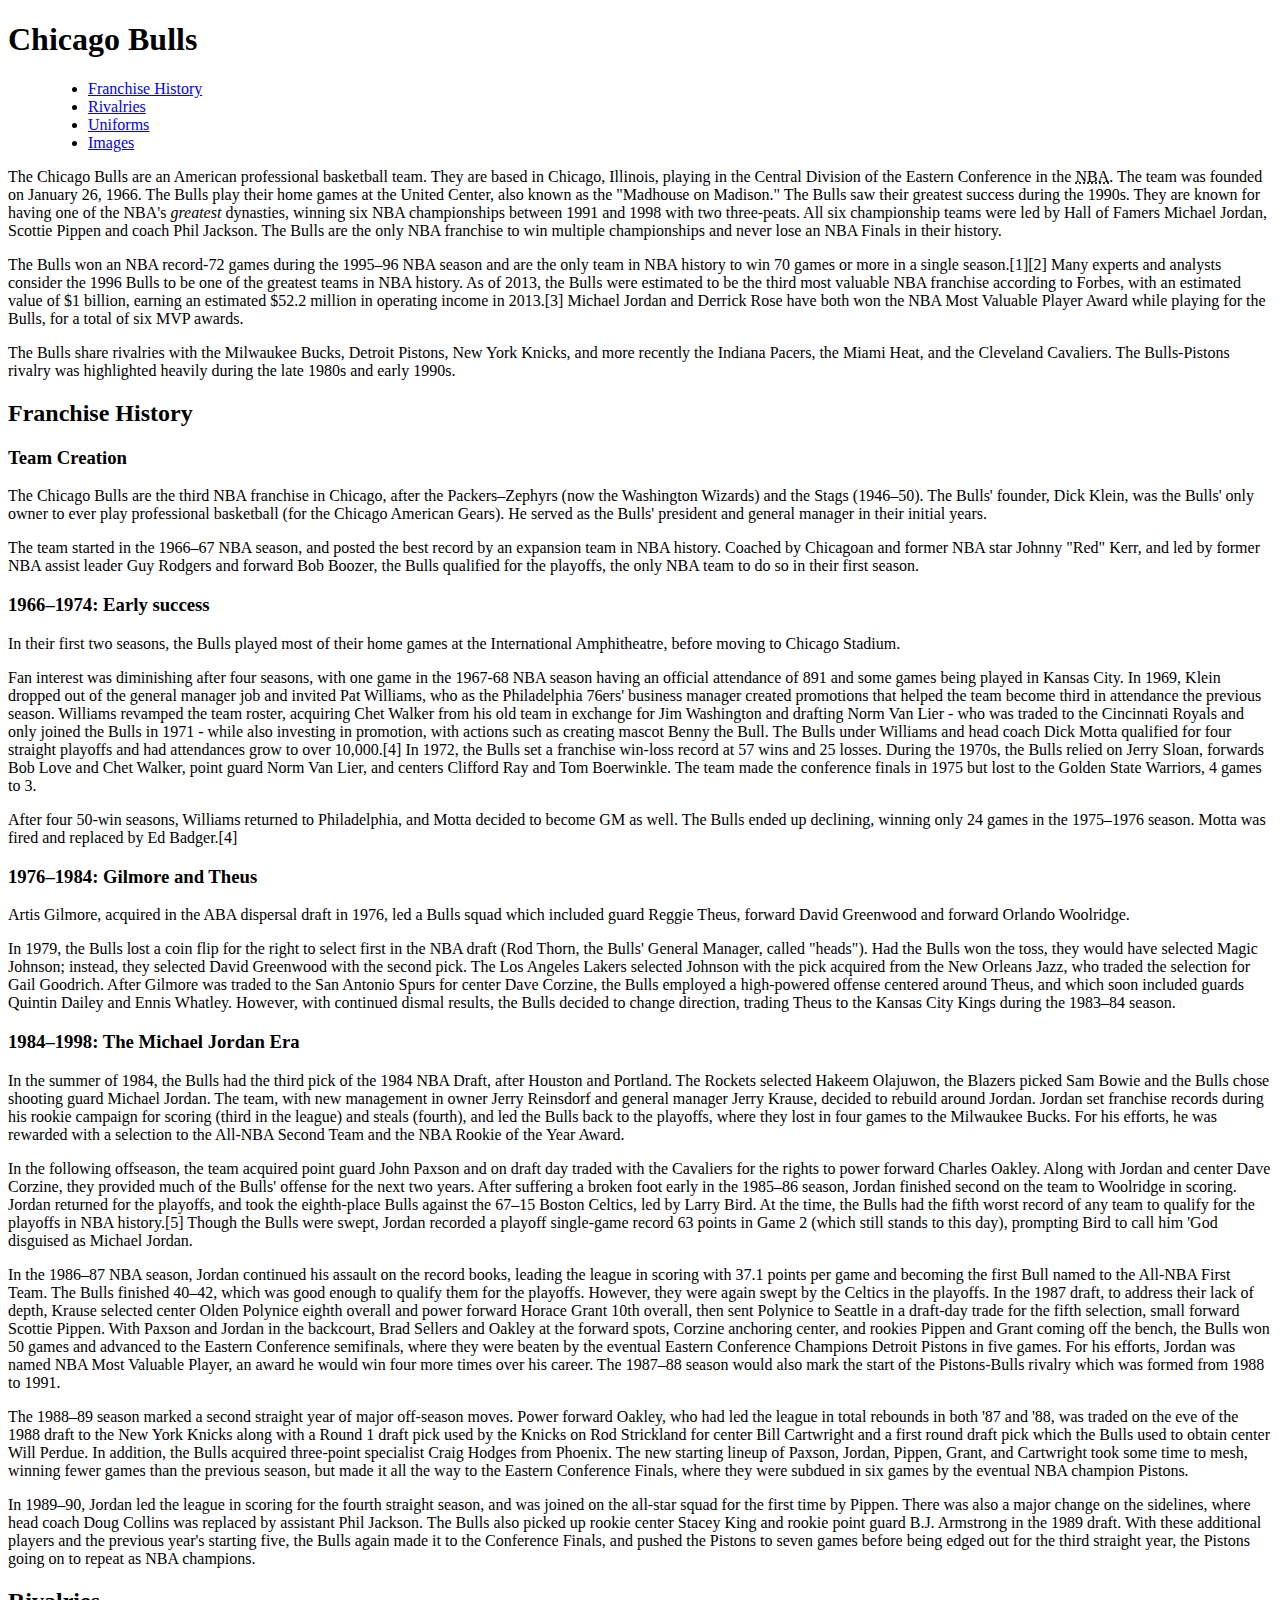
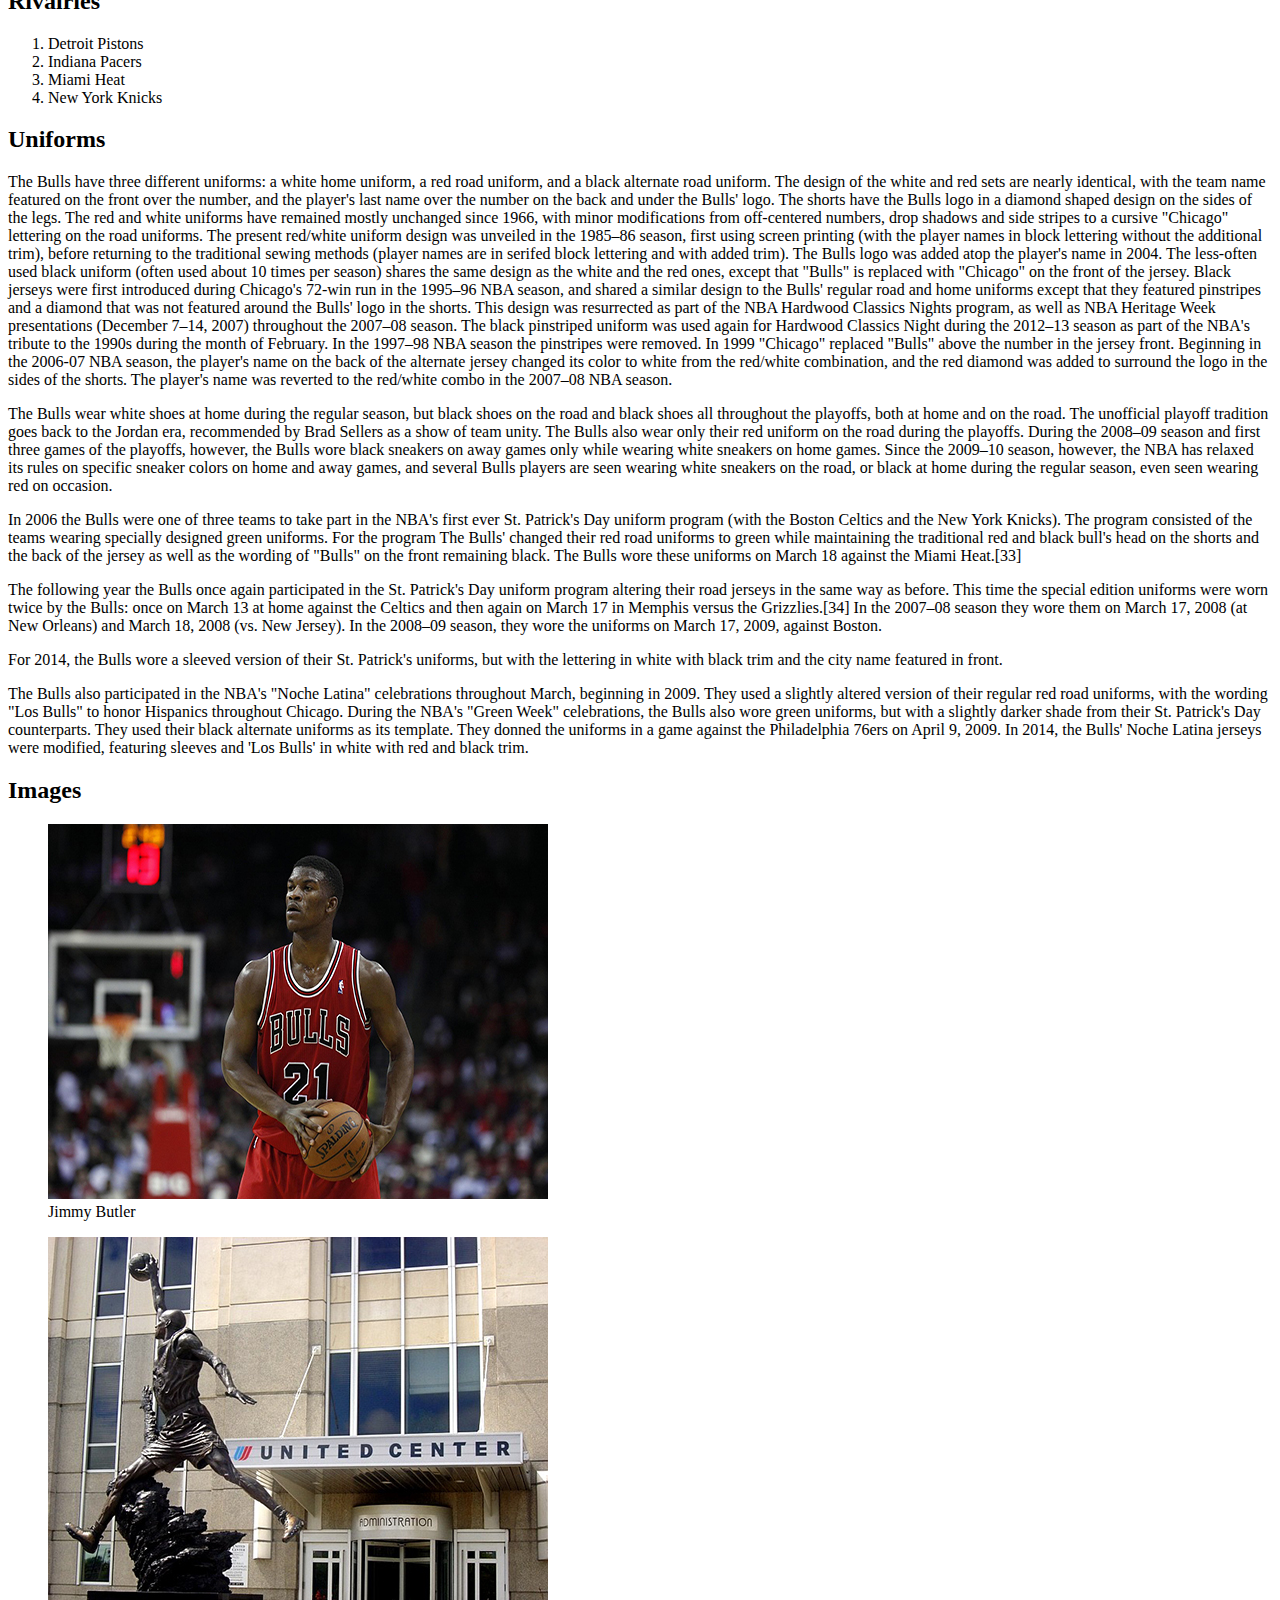
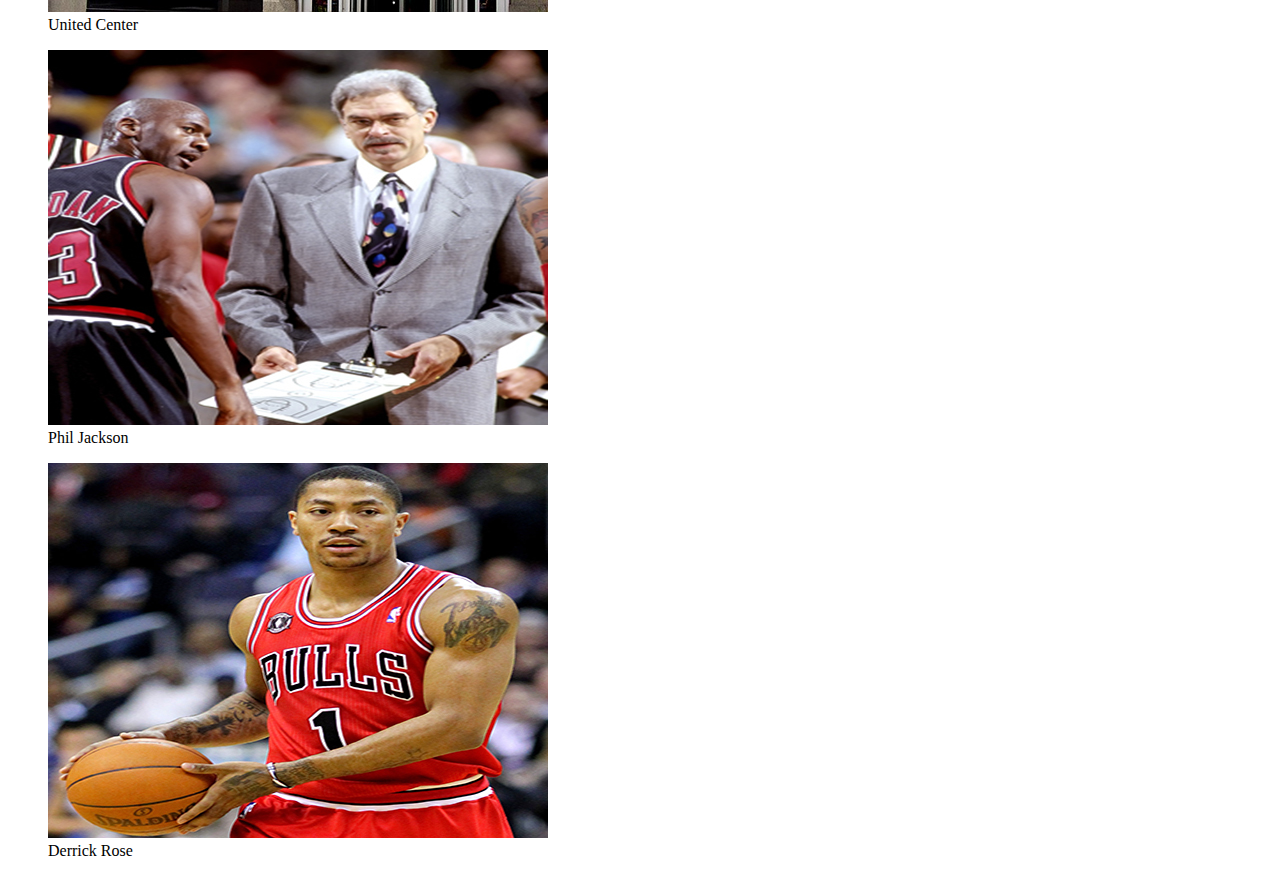
<file: Lidster-Tyler-Project1/index.html>
<!DOCTYPE html>
<html>
	<head>
		<meta charset="UTF-8">
		<title>Chicago Bulls</title>
	</head>
	<body>
		<h1>Chicago Bulls</h1>
		<blockquote
		cite="http://en.wikipedia.org/wiki/Chicago_Bulls">
		<ul>
			<li><a href="#franchise">Franchise History</a></li>
			<li><a href="#rivalries">Rivalries</a></li>
			<li><a href="#uniforms">Uniforms</a></li>
			<li><a href="#images">Images</a></li>
		</ul>
		</blockquote>
		<p>The Chicago Bulls are an American professional basketball team. They are based in Chicago, Illinois, playing in the Central Division of the Eastern Conference in the <abbr title="National Basketball Association">NBA</abbr>. The team was founded on January 26, 1966. The Bulls play their home games at the United Center, also known as the "Madhouse on Madison." The Bulls saw their greatest success during the 1990s. They are known for having one of the NBA's <em>greatest</em> dynasties, winning six NBA championships between 1991 and 1998 with two three-peats. All six championship teams were led by Hall of Famers Michael Jordan, Scottie Pippen and coach Phil Jackson. The Bulls are the only NBA franchise to win multiple championships and never lose an NBA Finals in their history.</p>

<p>The Bulls won an NBA record-72 games during the 1995–96 NBA season and are the only team in NBA history to win 70 games or more in a single season.[1][2] Many experts and analysts consider the 1996 Bulls to be one of the greatest teams in NBA history. As of 2013, the Bulls were estimated to be the third most valuable NBA franchise according to Forbes, with an estimated value of $1 billion, earning an estimated $52.2 million in operating income in 2013.[3] Michael Jordan and Derrick Rose have both won the NBA Most Valuable Player Award while playing for the Bulls, for a total of six MVP awards.</p>

<p>The Bulls share rivalries with the Milwaukee Bucks, Detroit Pistons, New York Knicks, and more recently the Indiana Pacers, the Miami Heat, and the Cleveland Cavaliers. The Bulls-Pistons rivalry was highlighted heavily during the late 1980s and early 1990s.</p>
		<h2 id="franchise">Franchise History</h2>
		<h3>Team Creation</h3>
		<p>The Chicago Bulls are the third NBA franchise in Chicago, after the Packers–Zephyrs (now the Washington Wizards) and the Stags (1946–50). The Bulls' founder, Dick Klein, was the Bulls' only owner to ever play professional basketball (for the Chicago American Gears). He served as the Bulls' president and general manager in their initial years.</p>

<p>The team started in the 1966–67 NBA season, and posted the best record by an expansion team in NBA history. Coached by Chicagoan and former NBA star Johnny "Red" Kerr, and led by former NBA assist leader Guy Rodgers and forward Bob Boozer, the Bulls qualified for the playoffs, the only NBA team to do so in their first season.</p>
		<h3>1966–1974: Early success</h3>
		<p>In their first two seasons, the Bulls played most of their home games at the International Amphitheatre, before moving to Chicago Stadium.</p>
		
<p>Fan interest was diminishing after four seasons, with one game in the 1967-68 NBA season having an official attendance of 891 and some games being played in Kansas City. In 1969, Klein dropped out of the general manager job and invited Pat Williams, who as the Philadelphia 76ers' business manager created promotions that helped the team become third in attendance the previous season. Williams revamped the team roster, acquiring Chet Walker from his old team in exchange for Jim Washington and drafting Norm Van Lier - who was traded to the Cincinnati Royals and only joined the Bulls in 1971 - while also investing in promotion, with actions such as creating mascot Benny the Bull. The Bulls under Williams and head coach Dick Motta qualified for four straight playoffs and had attendances grow to over 10,000.[4] In 1972, the Bulls set a franchise win-loss record at 57 wins and 25 losses. During the 1970s, the Bulls relied on Jerry Sloan, forwards Bob Love and Chet Walker, point guard Norm Van Lier, and centers Clifford Ray and Tom Boerwinkle. The team made the conference finals in 1975 but lost to the Golden State Warriors, 4 games to 3.</p>
<p>After four 50-win seasons, Williams returned to Philadelphia, and Motta decided to become GM as well. The Bulls ended up declining, winning only 24 games in the 1975–1976 season. Motta was fired and replaced by Ed Badger.[4]</p>
		<h3>1976–1984: Gilmore and Theus</h3>
		<p>Artis Gilmore, acquired in the ABA dispersal draft in 1976, led a Bulls squad which included guard Reggie Theus, forward David Greenwood and forward Orlando Woolridge.</p>
<p>In 1979, the Bulls lost a coin flip for the right to select first in the NBA draft (Rod Thorn, the Bulls' General Manager, called "heads"). Had the Bulls won the toss, they would have selected Magic Johnson; instead, they selected David Greenwood with the second pick. The Los Angeles Lakers selected Johnson with the pick acquired from the New Orleans Jazz, who traded the selection for Gail Goodrich.
After Gilmore was traded to the San Antonio Spurs for center Dave Corzine, the Bulls employed a high-powered offense centered around Theus, and which soon included guards Quintin Dailey and Ennis Whatley. However, with continued dismal results, the Bulls decided to change direction, trading Theus to the Kansas City Kings during the 1983–84 season.</p>
		<h3>1984–1998: The Michael Jordan Era</h3>
		<p>In the summer of 1984, the Bulls had the third pick of the 1984 NBA Draft, after Houston and Portland. The Rockets selected Hakeem Olajuwon, the Blazers picked Sam Bowie and the Bulls chose shooting guard Michael Jordan. The team, with new management in owner Jerry Reinsdorf and general manager Jerry Krause, decided to rebuild around Jordan. Jordan set franchise records during his rookie campaign for scoring (third in the league) and steals (fourth), and led the Bulls back to the playoffs, where they lost in four games to the Milwaukee Bucks. For his efforts, he was rewarded with a selection to the All-NBA Second Team and the NBA Rookie of the Year Award.</p>
<p>In the following offseason, the team acquired point guard John Paxson and on draft day traded with the Cavaliers for the rights to power forward Charles Oakley. Along with Jordan and center Dave Corzine, they provided much of the Bulls' offense for the next two years. After suffering a broken foot early in the 1985–86 season, Jordan finished second on the team to Woolridge in scoring. Jordan returned for the playoffs, and took the eighth-place Bulls against the 67–15 Boston Celtics, led by Larry Bird. At the time, the Bulls had the fifth worst record of any team to qualify for the playoffs in NBA history.[5] Though the Bulls were swept, Jordan recorded a playoff single-game record 63 points in Game 2 (which still stands to this day), prompting Bird to call him 'God disguised as Michael Jordan.</p>
<p>In the 1986–87 NBA season, Jordan continued his assault on the record books, leading the league in scoring with 37.1 points per game and becoming the first Bull named to the All-NBA First Team. The Bulls finished 40–42, which was good enough to qualify them for the playoffs. However, they were again swept by the Celtics in the playoffs. In the 1987 draft, to address their lack of depth, Krause selected center Olden Polynice eighth overall and power forward Horace Grant 10th overall, then sent Polynice to Seattle in a draft-day trade for the fifth selection, small forward Scottie Pippen. With Paxson and Jordan in the backcourt, Brad Sellers and Oakley at the forward spots, Corzine anchoring center, and rookies Pippen and Grant coming off the bench, the Bulls won 50 games and advanced to the Eastern Conference semifinals, where they were beaten by the eventual Eastern Conference Champions Detroit Pistons in five games. For his efforts, Jordan was named NBA Most Valuable Player, an award he would win four more times over his career. The 1987–88 season would also mark the start of the Pistons-Bulls rivalry which was formed from 1988 to 1991.</p>
<p>The 1988–89 season marked a second straight year of major off-season moves. Power forward Oakley, who had led the league in total rebounds in both '87 and '88, was traded on the eve of the 1988 draft to the New York Knicks along with a Round 1 draft pick used by the Knicks on Rod Strickland for center Bill Cartwright and a first round draft pick which the Bulls used to obtain center Will Perdue. In addition, the Bulls acquired three-point specialist Craig Hodges from Phoenix. The new starting lineup of Paxson, Jordan, Pippen, Grant, and Cartwright took some time to mesh, winning fewer games than the previous season, but made it all the way to the Eastern Conference Finals, where they were subdued in six games by the eventual NBA champion Pistons.</p>
<p>In 1989–90, Jordan led the league in scoring for the fourth straight season, and was joined on the all-star squad for the first time by Pippen. There was also a major change on the sidelines, where head coach Doug Collins was replaced by assistant Phil Jackson. The Bulls also picked up rookie center Stacey King and rookie point guard B.J. Armstrong in the 1989 draft. With these additional players and the previous year's starting five, the Bulls again made it to the Conference Finals, and pushed the Pistons to seven games before being edged out for the third straight year, the Pistons going on to repeat as NBA champions.</p>
		<h2 id="rivalries">Rivalries</h2>
		<ol>
			<li>Detroit Pistons</li>
			<li>Indiana Pacers</li>
			<li>Miami Heat</li>
			<li>New York Knicks</li>
		</ol>
		<h2 id="uniforms">Uniforms</h2>
		<p>The Bulls have three different uniforms: a white home uniform, a red road uniform, and a black alternate road uniform. The design of the white and red sets are nearly identical, with the team name featured on the front over the number, and the player's last name over the number on the back and under the Bulls' logo. The shorts have the Bulls logo in a diamond shaped design on the sides of the legs. The red and white uniforms have remained mostly unchanged since 1966, with minor modifications from off-centered numbers, drop shadows and side stripes to a cursive "Chicago" lettering on the road uniforms. The present red/white uniform design was unveiled in the 1985–86 season, first using screen printing (with the player names in block lettering without the additional trim), before returning to the traditional sewing methods (player names are in serifed block lettering and with added trim). The Bulls logo was added atop the player's name in 2004. The less-often used black uniform (often used about 10 times per season) shares the same design as the white and the red ones, except that "Bulls" is replaced with "Chicago" on the front of the jersey. Black jerseys were first introduced during Chicago's 72-win run in the 1995–96 NBA season, and shared a similar design to the Bulls' regular road and home uniforms except that they featured pinstripes and a diamond that was not featured around the Bulls' logo in the shorts. This design was resurrected as part of the NBA Hardwood Classics Nights program, as well as NBA Heritage Week presentations (December 7–14, 2007) throughout the 2007–08 season. The black pinstriped uniform was used again for Hardwood Classics Night during the 2012–13 season as part of the NBA's tribute to the 1990s during the month of February. In the 1997–98 NBA season the pinstripes were removed. In 1999 "Chicago" replaced "Bulls" above the number in the jersey front. Beginning in the 2006-07 NBA season, the player's name on the back of the alternate jersey changed its color to white from the red/white combination, and the red diamond was added to surround the logo in the sides of the shorts. The player's name was reverted to the red/white combo in the 2007–08 NBA season.</p>
		
<p>The Bulls wear white shoes at home during the regular season, but black shoes on the road and black shoes all throughout the playoffs, both at home and on the road. The unofficial playoff tradition goes back to the Jordan era, recommended by Brad Sellers as a show of team unity. The Bulls also wear only their red uniform on the road during the playoffs. During the 2008–09 season and first three games of the playoffs, however, the Bulls wore black sneakers on away games only while wearing white sneakers on home games. Since the 2009–10 season, however, the NBA has relaxed its rules on specific sneaker colors on home and away games, and several Bulls players are seen wearing white sneakers on the road, or black at home during the regular season, even seen wearing red on occasion.</p>

<p>In 2006 the Bulls were one of three teams to take part in the NBA's first ever St. Patrick's Day uniform program (with the Boston Celtics and the New York Knicks). The program consisted of the teams wearing specially designed green uniforms. For the program The Bulls' changed their red road uniforms to green while maintaining the traditional red and black bull's head on the shorts and the back of the jersey as well as the wording of "Bulls" on the front remaining black. The Bulls wore these uniforms on March 18 against the Miami Heat.[33]</p>

<p>The following year the Bulls once again participated in the St. Patrick's Day uniform program altering their road jerseys in the same way as before. This time the special edition uniforms were worn twice by the Bulls: once on March 13 at home against the Celtics and then again on March 17 in Memphis versus the Grizzlies.[34] In the 2007–08 season they wore them on March 17, 2008 (at New Orleans) and March 18, 2008 (vs. New Jersey). In the 2008–09 season, they wore the uniforms on March 17, 2009, against Boston.</p>

<p>For 2014, the Bulls wore a sleeved version of their St. Patrick's uniforms, but with the lettering in white with black trim and the city name featured in front.</p>

<p>The Bulls also participated in the NBA's "Noche Latina" celebrations throughout March, beginning in 2009. They used a slightly altered version of their regular red road uniforms, with the wording "Los Bulls" to honor Hispanics throughout Chicago. During the NBA's "Green Week" celebrations, the Bulls also wore green uniforms, but with a slightly darker shade from their St. Patrick's Day counterparts. They used their black alternate uniforms as its template. They donned the uniforms in a game against the Philadelphia 76ers on April 9, 2009. In 2014, the Bulls' Noche Latina jerseys were modified, featuring sleeves and 'Los Bulls' in white with red and black trim.</p>
		<h2 id="images">Images</h2>
		<figure>
  			<a href="http://www.sportsonstc.com/wp-content/uploads/2014/11/Butler.jpg"><img src="images/Butler.jpg" alt="Jimmy Butler" height="375" width="500" /></a>
  			<figcaption>Jimmy Butler</figcaption>
		</figure>
		<figure>
  			<a href="http://cdn2.content.compendiumblog.com/import_uploads/a5d2fdfa-ecda-434a-b7c8-b0d555e9a4ed/4d4e787e8a41fab1f2aebb8aa2433154/United-Center.jpg"><img src="images/United-Center.jpg" alt="United Center" height="375" width="500" /></a>
  			<figcaption>United Center</figcaption>
		</figure>
		<figure>
  			<a href="http://upload.wikimedia.org/wikipedia/commons/9/9e/Phil_Jackson_Lipofsky.JPG"><img src="images/PhilJackson.JPG" alt="Phil Jackson" height="375" width="500" /></a>
  			<figcaption>Phil Jackson</figcaption>
		</figure>
		<figure>
  			<a href="http://upload.wikimedia.org/wikipedia/commons/thumb/e/eb/Derrick_Rose_2.jpg/1280px-Derrick_Rose_2.jpg"><img src="images/Rose.jpg" alt="Derrick Rose" height="375" width="500" /></a>
  			<figcaption>Derrick Rose</figcaption>
		</figure>
	</body>

</html>
</file>
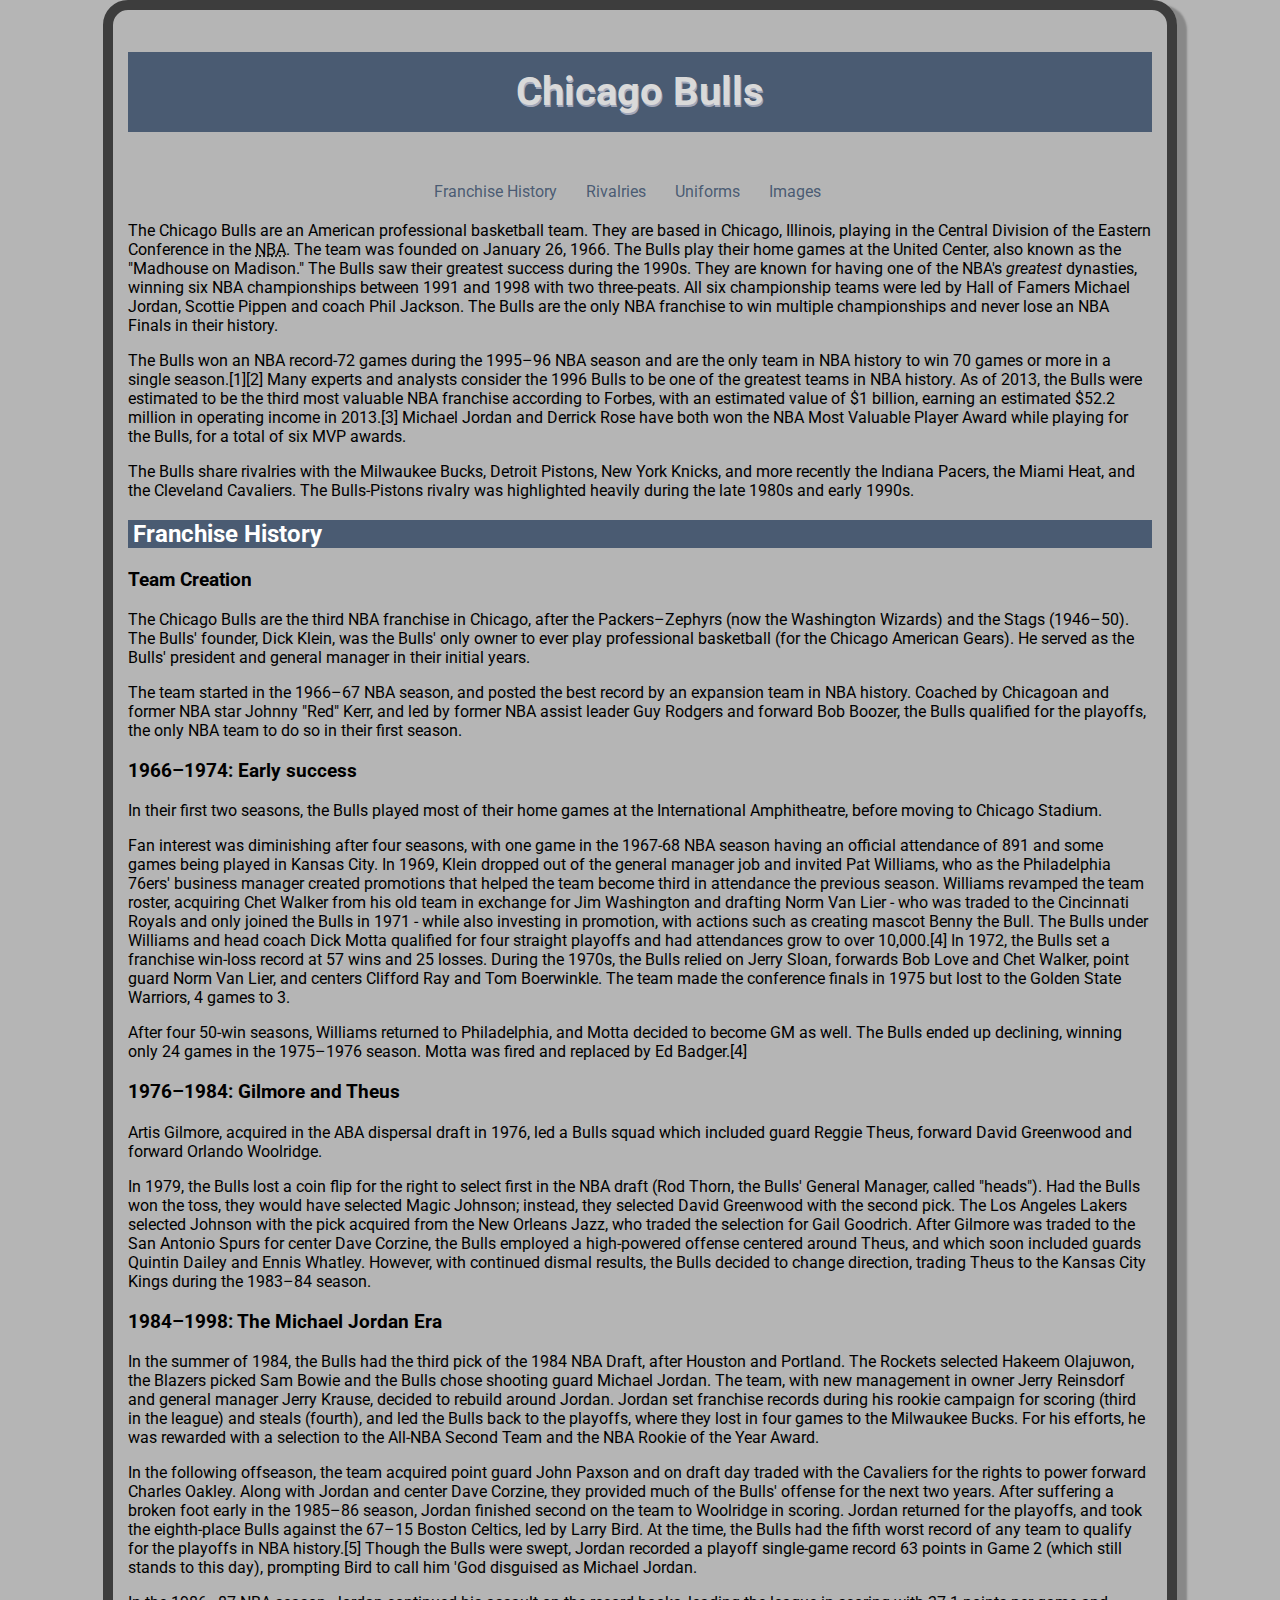
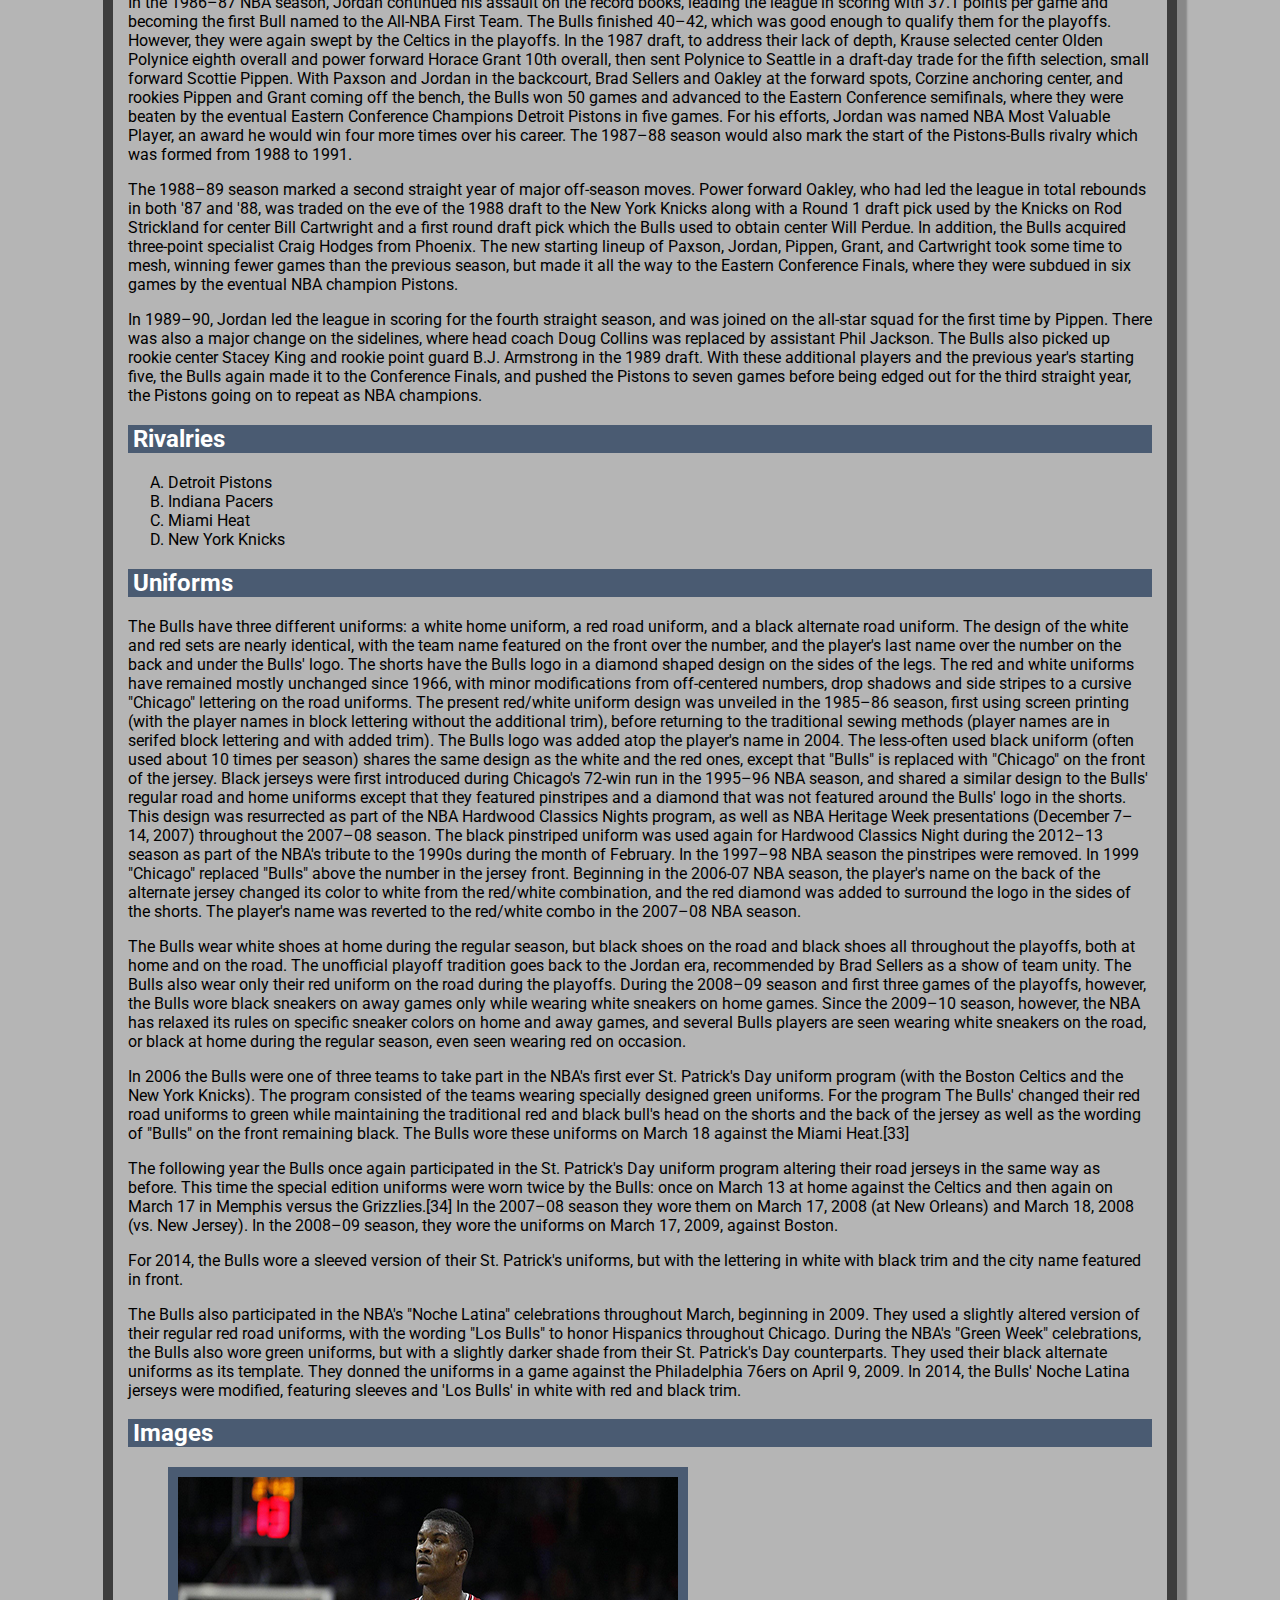
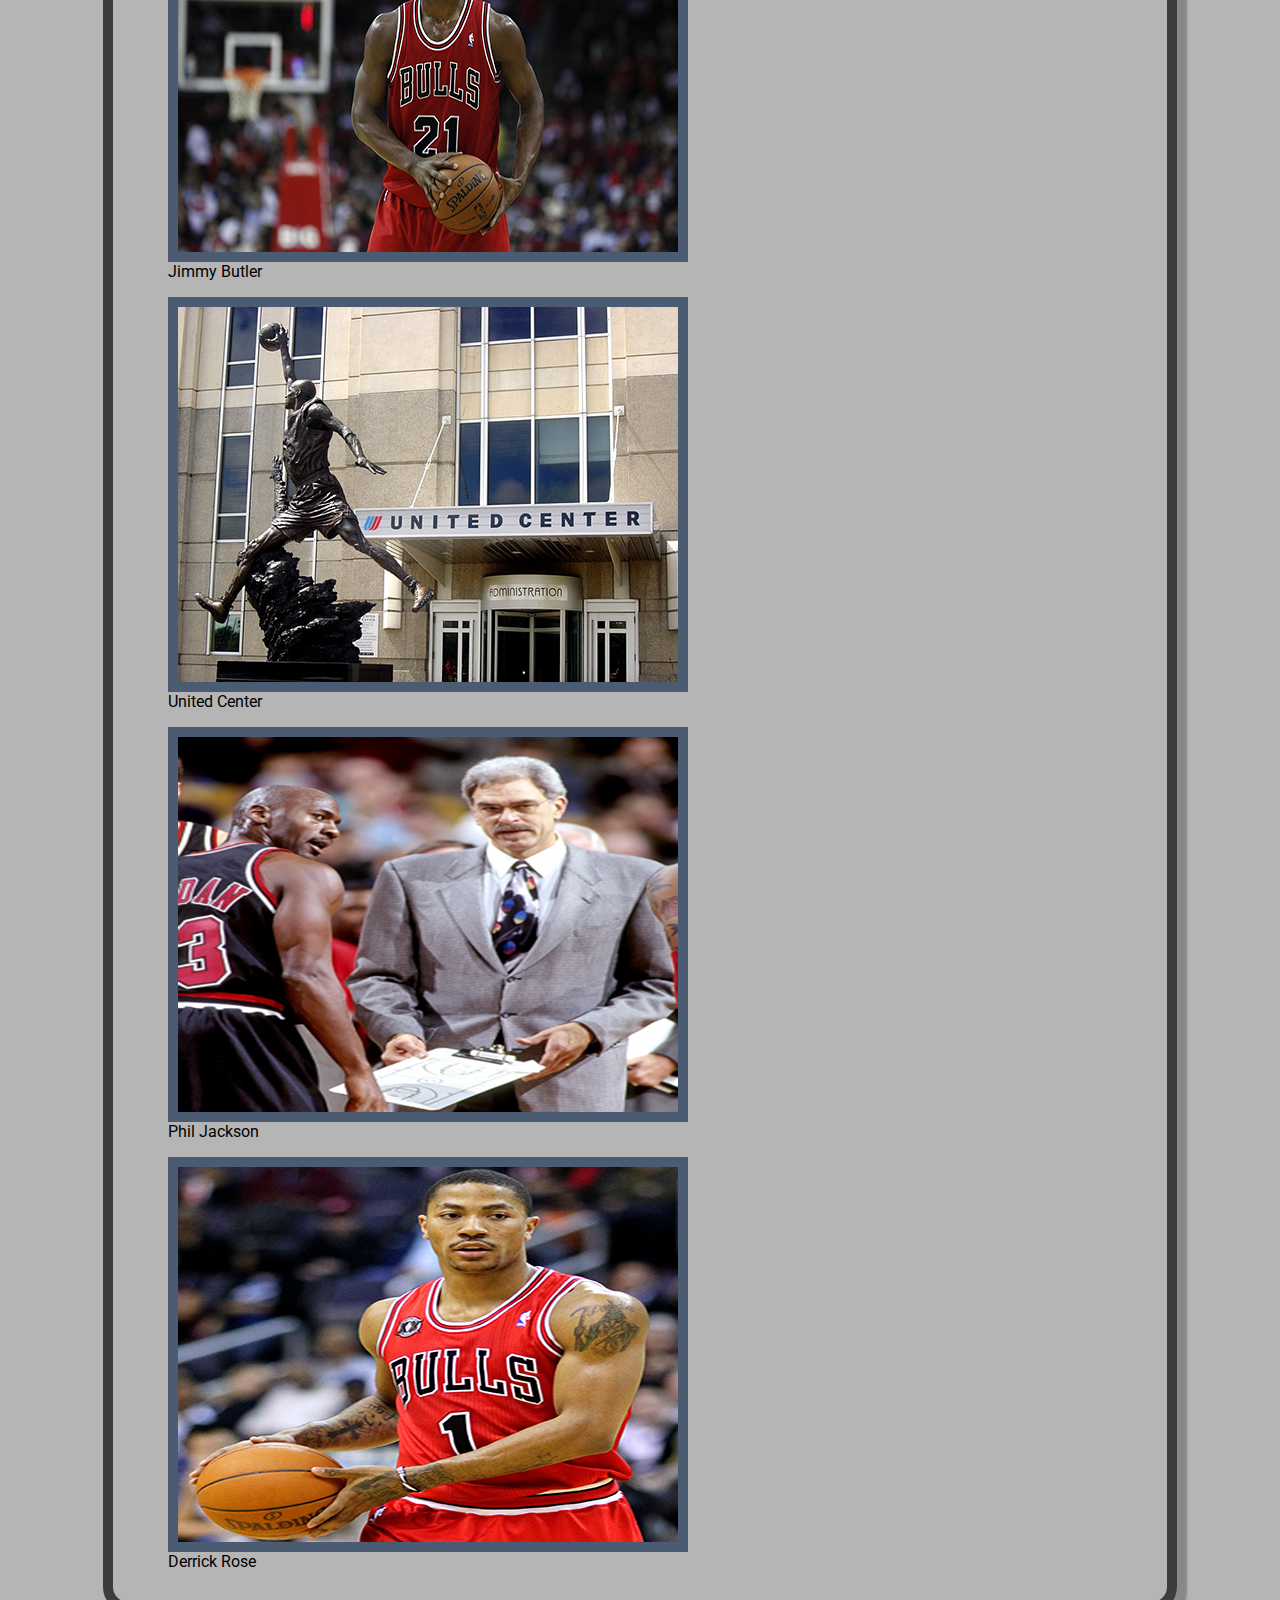
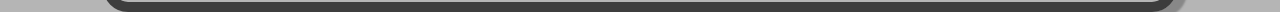
<file: Lidster-Tyler-Project2/index.html>
<!--Doctype Declaration-->
<!DOCTYPE html>
<html>
	<head>
		<meta charset="UTF-8">
		<title>Chicago Bulls</title>
		<link rel="stylesheet" type="text/css" href="style.css" /> 
		<link href='http://fonts.googleapis.com/css?family=Roboto:300' rel='stylesheet' type='text/css'>
		<link href='http://fonts.googleapis.com/css?family=Roboto+Condensed' rel='stylesheet' type='text/css'>
	</head>
<!--Displayed Content-->
	<body>
<!--Main Heading-->
		<h1>Chicago Bulls</h1>
		<blockquote
		cite="http://en.wikipedia.org/wiki/Chicago_Bulls">
<!--Navigation Links-->
		<ul>
			<li><a href="#franchise">Franchise History</a></li>
			<li><a href="#rivalries">Rivalries</a></li>
			<li><a href="#uniforms">Uniforms</a></li>
			<li><a href="#images">Images</a></li>
		</ul>
		</blockquote>
		<p>The Chicago Bulls are an American professional basketball team. They are based in Chicago, Illinois, playing in the Central Division of the Eastern Conference in the <abbr title="National Basketball Association">NBA</abbr>. The team was founded on January 26, 1966. The Bulls play their home games at the United Center, also known as the "Madhouse on Madison." The Bulls saw their greatest success during the 1990s. They are known for having one of the NBA's <em>greatest</em> dynasties, winning six NBA championships between 1991 and 1998 with two three-peats. All six championship teams were led by Hall of Famers Michael Jordan, Scottie Pippen and coach Phil Jackson. The Bulls are the only NBA franchise to win multiple championships and never lose an NBA Finals in their history.</p>
		<p>The Bulls won an NBA record-72 games during the 1995–96 NBA season and are the only team in NBA history to win 70 games or more in a single season.[1][2] Many experts and analysts consider the 1996 Bulls to be one of the greatest teams in NBA history. As of 2013, the Bulls were estimated to be the third most valuable NBA franchise according to Forbes, with an estimated value of $1 billion, earning an estimated $52.2 million in operating income in 2013.[3] Michael Jordan and Derrick Rose have both won the NBA Most Valuable Player Award while playing for the Bulls, for a total of six MVP awards.</p>
		<p>The Bulls share rivalries with the Milwaukee Bucks, Detroit Pistons, New York Knicks, and more recently the Indiana Pacers, the Miami Heat, and the Cleveland Cavaliers. The Bulls-Pistons rivalry was highlighted heavily during the late 1980s and early 1990s.</p>
<!--Franchise History-->
		<h2 id="franchise">Franchise History</h2>
		<h3>Team Creation</h3>
		<p>The Chicago Bulls are the third NBA franchise in Chicago, after the Packers–Zephyrs (now the Washington Wizards) and the Stags (1946–50). The Bulls' founder, Dick Klein, was the Bulls' only owner to ever play professional basketball (for the Chicago American Gears). He served as the Bulls' president and general manager in their initial years.</p>
		<p>The team started in the 1966–67 NBA season, and posted the best record by an expansion team in NBA history. Coached by Chicagoan and former NBA star Johnny "Red" Kerr, and led by former NBA assist leader Guy Rodgers and forward Bob Boozer, the Bulls qualified for the playoffs, the only NBA team to do so in their first season.</p>		
		<h3>1966–1974: Early success</h3>
		<p>In their first two seasons, the Bulls played most of their home games at the International Amphitheatre, before moving to Chicago Stadium.</p>
		<p>Fan interest was diminishing after four seasons, with one game in the 1967-68 NBA season having an official attendance of 891 and some games being played in Kansas City. In 1969, Klein dropped out of the general manager job and invited Pat Williams, who as the Philadelphia 76ers' business manager created promotions that helped the team become third in attendance the previous season. Williams revamped the team roster, acquiring Chet Walker from his old team in exchange for Jim Washington and drafting Norm Van Lier - who was traded to the Cincinnati Royals and only joined the Bulls in 1971 - while also investing in promotion, with actions such as creating mascot Benny the Bull. The Bulls under Williams and head coach Dick Motta qualified for four straight playoffs and had attendances grow to over 10,000.[4] In 1972, the Bulls set a franchise win-loss record at 57 wins and 25 losses. During the 1970s, the Bulls relied on Jerry Sloan, forwards Bob Love and Chet Walker, point guard Norm Van Lier, and centers Clifford Ray and Tom Boerwinkle. The team made the conference finals in 1975 but lost to the Golden State Warriors, 4 games to 3.</p>
		<p>After four 50-win seasons, Williams returned to Philadelphia, and Motta decided to become GM as well. The Bulls ended up declining, winning only 24 games in the 1975–1976 season. Motta was fired and replaced by Ed Badger.[4]</p>
		<h3>1976–1984: Gilmore and Theus</h3>
		<p>Artis Gilmore, acquired in the ABA dispersal draft in 1976, led a Bulls squad which included guard Reggie Theus, forward David Greenwood and forward Orlando Woolridge.</p>
		<p>In 1979, the Bulls lost a coin flip for the right to select first in the NBA draft (Rod Thorn, the Bulls' General Manager, called "heads"). Had the Bulls won the toss, they would have selected Magic Johnson; instead, they selected David Greenwood with the second pick. The Los Angeles Lakers selected Johnson with the pick acquired from the New Orleans Jazz, who traded the selection for Gail Goodrich.
After Gilmore was traded to the San Antonio Spurs for center Dave Corzine, the Bulls employed a high-powered offense centered around Theus, and which soon included guards Quintin Dailey and Ennis Whatley. However, with continued dismal results, the Bulls decided to change direction, trading Theus to the Kansas City Kings during the 1983–84 season.</p>
		<h3>1984–1998: The Michael Jordan Era</h3>
		<p>In the summer of 1984, the Bulls had the third pick of the 1984 NBA Draft, after Houston and Portland. The Rockets selected Hakeem Olajuwon, the Blazers picked Sam Bowie and the Bulls chose shooting guard Michael Jordan. The team, with new management in owner Jerry Reinsdorf and general manager Jerry Krause, decided to rebuild around Jordan. Jordan set franchise records during his rookie campaign for scoring (third in the league) and steals (fourth), and led the Bulls back to the playoffs, where they lost in four games to the Milwaukee Bucks. For his efforts, he was rewarded with a selection to the All-NBA Second Team and the NBA Rookie of the Year Award.</p>
		<p>In the following offseason, the team acquired point guard John Paxson and on draft day traded with the Cavaliers for the rights to power forward Charles Oakley. Along with Jordan and center Dave Corzine, they provided much of the Bulls' offense for the next two years. After suffering a broken foot early in the 1985–86 season, Jordan finished second on the team to Woolridge in scoring. Jordan returned for the playoffs, and took the eighth-place Bulls against the 67–15 Boston Celtics, led by Larry Bird. At the time, the Bulls had the fifth worst record of any team to qualify for the playoffs in NBA history.[5] Though the Bulls were swept, Jordan recorded a playoff single-game record 63 points in Game 2 (which still stands to this day), prompting Bird to call him 'God disguised as Michael Jordan.</p>
		<p>In the 1986–87 NBA season, Jordan continued his assault on the record books, leading the league in scoring with 37.1 points per game and becoming the first Bull named to the All-NBA First Team. The Bulls finished 40–42, which was good enough to qualify them for the playoffs. However, they were again swept by the Celtics in the playoffs. In the 1987 draft, to address their lack of depth, Krause selected center Olden Polynice eighth overall and power forward Horace Grant 10th overall, then sent Polynice to Seattle in a draft-day trade for the fifth selection, small forward Scottie Pippen. With Paxson and Jordan in the backcourt, Brad Sellers and Oakley at the forward spots, Corzine anchoring center, and rookies Pippen and Grant coming off the bench, the Bulls won 50 games and advanced to the Eastern Conference semifinals, where they were beaten by the eventual Eastern Conference Champions Detroit Pistons in five games. For his efforts, Jordan was named NBA Most Valuable Player, an award he would win four more times over his career. The 1987–88 season would also mark the start of the Pistons-Bulls rivalry which was formed from 1988 to 1991.</p>
		<p>The 1988–89 season marked a second straight year of major off-season moves. Power forward Oakley, who had led the league in total rebounds in both '87 and '88, was traded on the eve of the 1988 draft to the New York Knicks along with a Round 1 draft pick used by the Knicks on Rod Strickland for center Bill Cartwright and a first round draft pick which the Bulls used to obtain center Will Perdue. In addition, the Bulls acquired three-point specialist Craig Hodges from Phoenix. The new starting lineup of Paxson, Jordan, Pippen, Grant, and Cartwright took some time to mesh, winning fewer games than the previous season, but made it all the way to the Eastern Conference Finals, where they were subdued in six games by the eventual NBA champion Pistons.</p>
		<p>In 1989–90, Jordan led the league in scoring for the fourth straight season, and was joined on the all-star squad for the first time by Pippen. There was also a major change on the sidelines, where head coach Doug Collins was replaced by assistant Phil Jackson. The Bulls also picked up rookie center Stacey King and rookie point guard B.J. Armstrong in the 1989 draft. With these additional players and the previous year's starting five, the Bulls again made it to the Conference Finals, and pushed the Pistons to seven games before being edged out for the third straight year, the Pistons going on to repeat as NBA champions.</p>
<!--Rivalries-->
		<h2 id="rivalries">Rivalries</h2>
<!--Ordered List-->
		<ol>
			<li>Detroit Pistons</li>
			<li>Indiana Pacers</li>
			<li>Miami Heat</li>
			<li>New York Knicks</li>
		</ol>
<!--Uniforms-->
		<h2 id="uniforms">Uniforms</h2>
		<p>The Bulls have three different uniforms: a white home uniform, a red road uniform, and a black alternate road uniform. The design of the white and red sets are nearly identical, with the team name featured on the front over the number, and the player's last name over the number on the back and under the Bulls' logo. The shorts have the Bulls logo in a diamond shaped design on the sides of the legs. The red and white uniforms have remained mostly unchanged since 1966, with minor modifications from off-centered numbers, drop shadows and side stripes to a cursive "Chicago" lettering on the road uniforms. The present red/white uniform design was unveiled in the 1985–86 season, first using screen printing (with the player names in block lettering without the additional trim), before returning to the traditional sewing methods (player names are in serifed block lettering and with added trim). The Bulls logo was added atop the player's name in 2004. The less-often used black uniform (often used about 10 times per season) shares the same design as the white and the red ones, except that "Bulls" is replaced with "Chicago" on the front of the jersey. Black jerseys were first introduced during Chicago's 72-win run in the 1995–96 NBA season, and shared a similar design to the Bulls' regular road and home uniforms except that they featured pinstripes and a diamond that was not featured around the Bulls' logo in the shorts. This design was resurrected as part of the NBA Hardwood Classics Nights program, as well as NBA Heritage Week presentations (December 7–14, 2007) throughout the 2007–08 season. The black pinstriped uniform was used again for Hardwood Classics Night during the 2012–13 season as part of the NBA's tribute to the 1990s during the month of February. In the 1997–98 NBA season the pinstripes were removed. In 1999 "Chicago" replaced "Bulls" above the number in the jersey front. Beginning in the 2006-07 NBA season, the player's name on the back of the alternate jersey changed its color to white from the red/white combination, and the red diamond was added to surround the logo in the sides of the shorts. The player's name was reverted to the red/white combo in the 2007–08 NBA season.</p>
		<p>The Bulls wear white shoes at home during the regular season, but black shoes on the road and black shoes all throughout the playoffs, both at home and on the road. The unofficial playoff tradition goes back to the Jordan era, recommended by Brad Sellers as a show of team unity. The Bulls also wear only their red uniform on the road during the playoffs. During the 2008–09 season and first three games of the playoffs, however, the Bulls wore black sneakers on away games only while wearing white sneakers on home games. Since the 2009–10 season, however, the NBA has relaxed its rules on specific sneaker colors on home and away games, and several Bulls players are seen wearing white sneakers on the road, or black at home during the regular season, even seen wearing red on occasion.</p>
		<p>In 2006 the Bulls were one of three teams to take part in the NBA's first ever St. Patrick's Day uniform program (with the Boston Celtics and the New York Knicks). The program consisted of the teams wearing specially designed green uniforms. For the program The Bulls' changed their red road uniforms to green while maintaining the traditional red and black bull's head on the shorts and the back of the jersey as well as the wording of "Bulls" on the front remaining black. The Bulls wore these uniforms on March 18 against the Miami Heat.[33]</p>
		<p>The following year the Bulls once again participated in the St. Patrick's Day uniform program altering their road jerseys in the same way as before. This time the special edition uniforms were worn twice by the Bulls: once on March 13 at home against the Celtics and then again on March 17 in Memphis versus the Grizzlies.[34] In the 2007–08 season they wore them on March 17, 2008 (at New Orleans) and March 18, 2008 (vs. New Jersey). In the 2008–09 season, they wore the uniforms on March 17, 2009, against Boston.</p>
		<p>For 2014, the Bulls wore a sleeved version of their St. Patrick's uniforms, but with the lettering in white with black trim and the city name featured in front.</p>
		<p>The Bulls also participated in the NBA's "Noche Latina" celebrations throughout March, beginning in 2009. They used a slightly altered version of their regular red road uniforms, with the wording "Los Bulls" to honor Hispanics throughout Chicago. During the NBA's "Green Week" celebrations, the Bulls also wore green uniforms, but with a slightly darker shade from their St. Patrick's Day counterparts. They used their black alternate uniforms as its template. They donned the uniforms in a game against the Philadelphia 76ers on April 9, 2009. In 2014, the Bulls' Noche Latina jerseys were modified, featuring sleeves and 'Los Bulls' in white with red and black trim.</p>
<!--Images-->
		<h2 id="images">Images</h2>
		<figure>
  			<a href="http://www.sportsonstc.com/wp-content/uploads/2014/11/Butler.jpg"><img src="images/Butler.jpg" alt="Jimmy Butler" height="375" width="500" /></a>
  			<figcaption>Jimmy Butler</figcaption>
		</figure>
		<figure>
  			<a href="http://cdn2.content.compendiumblog.com/import_uploads/a5d2fdfa-ecda-434a-b7c8-b0d555e9a4ed/4d4e787e8a41fab1f2aebb8aa2433154/United-Center.jpg"><img src="images/United-Center.jpg" alt="United Center" height="375" width="500" /></a>
  			<figcaption>United Center</figcaption>
		</figure>
		<figure>
  			<a href="http://upload.wikimedia.org/wikipedia/commons/9/9e/Phil_Jackson_Lipofsky.JPG"><img src="images/PhilJackson.JPG" alt="Phil Jackson" height="375" width="500" /></a>
  			<figcaption>Phil Jackson</figcaption>
		</figure>
		<figure>
  			<a href="http://upload.wikimedia.org/wikipedia/commons/thumb/e/eb/Derrick_Rose_2.jpg/1280px-Derrick_Rose_2.jpg"><img src="images/Rose.jpg" alt="Derrick Rose" height="375" width="500" /></a>
  			<figcaption>Derrick Rose</figcaption>
		</figure>
	</body>

</html>
</file>
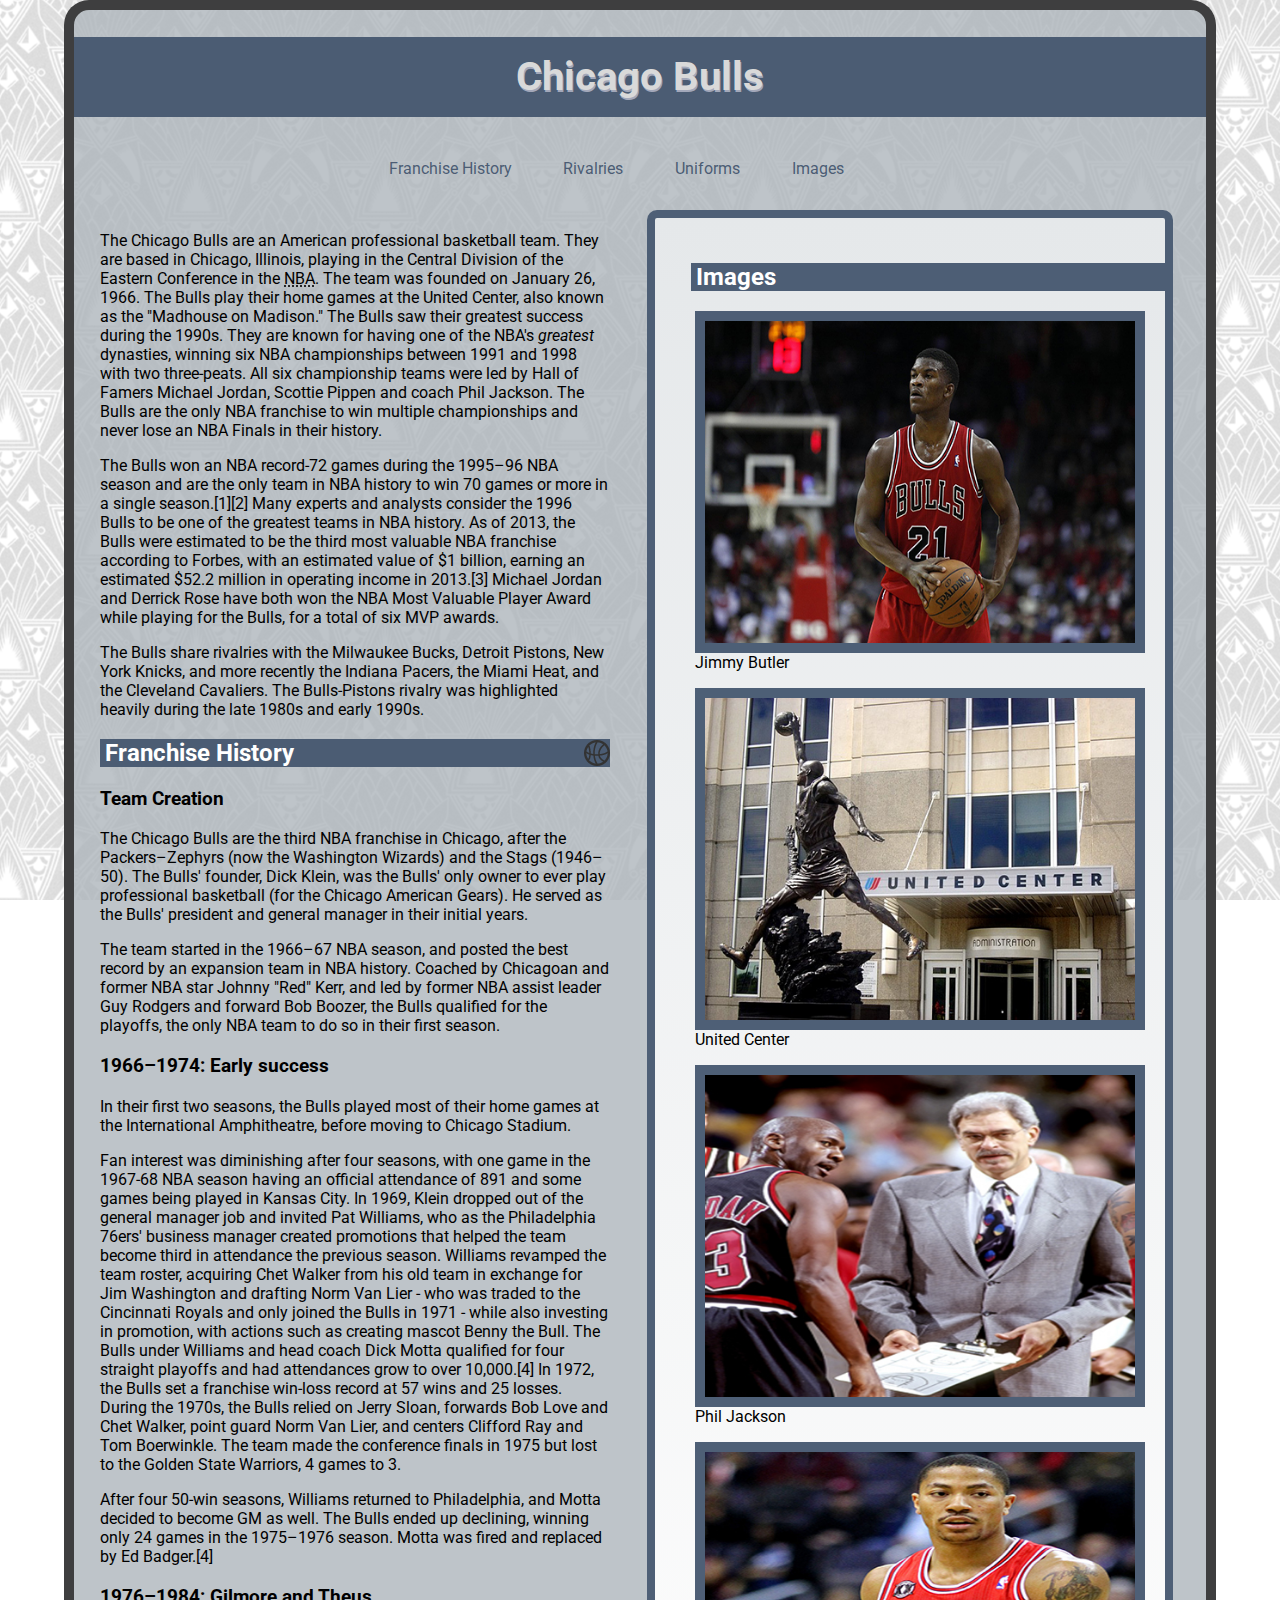
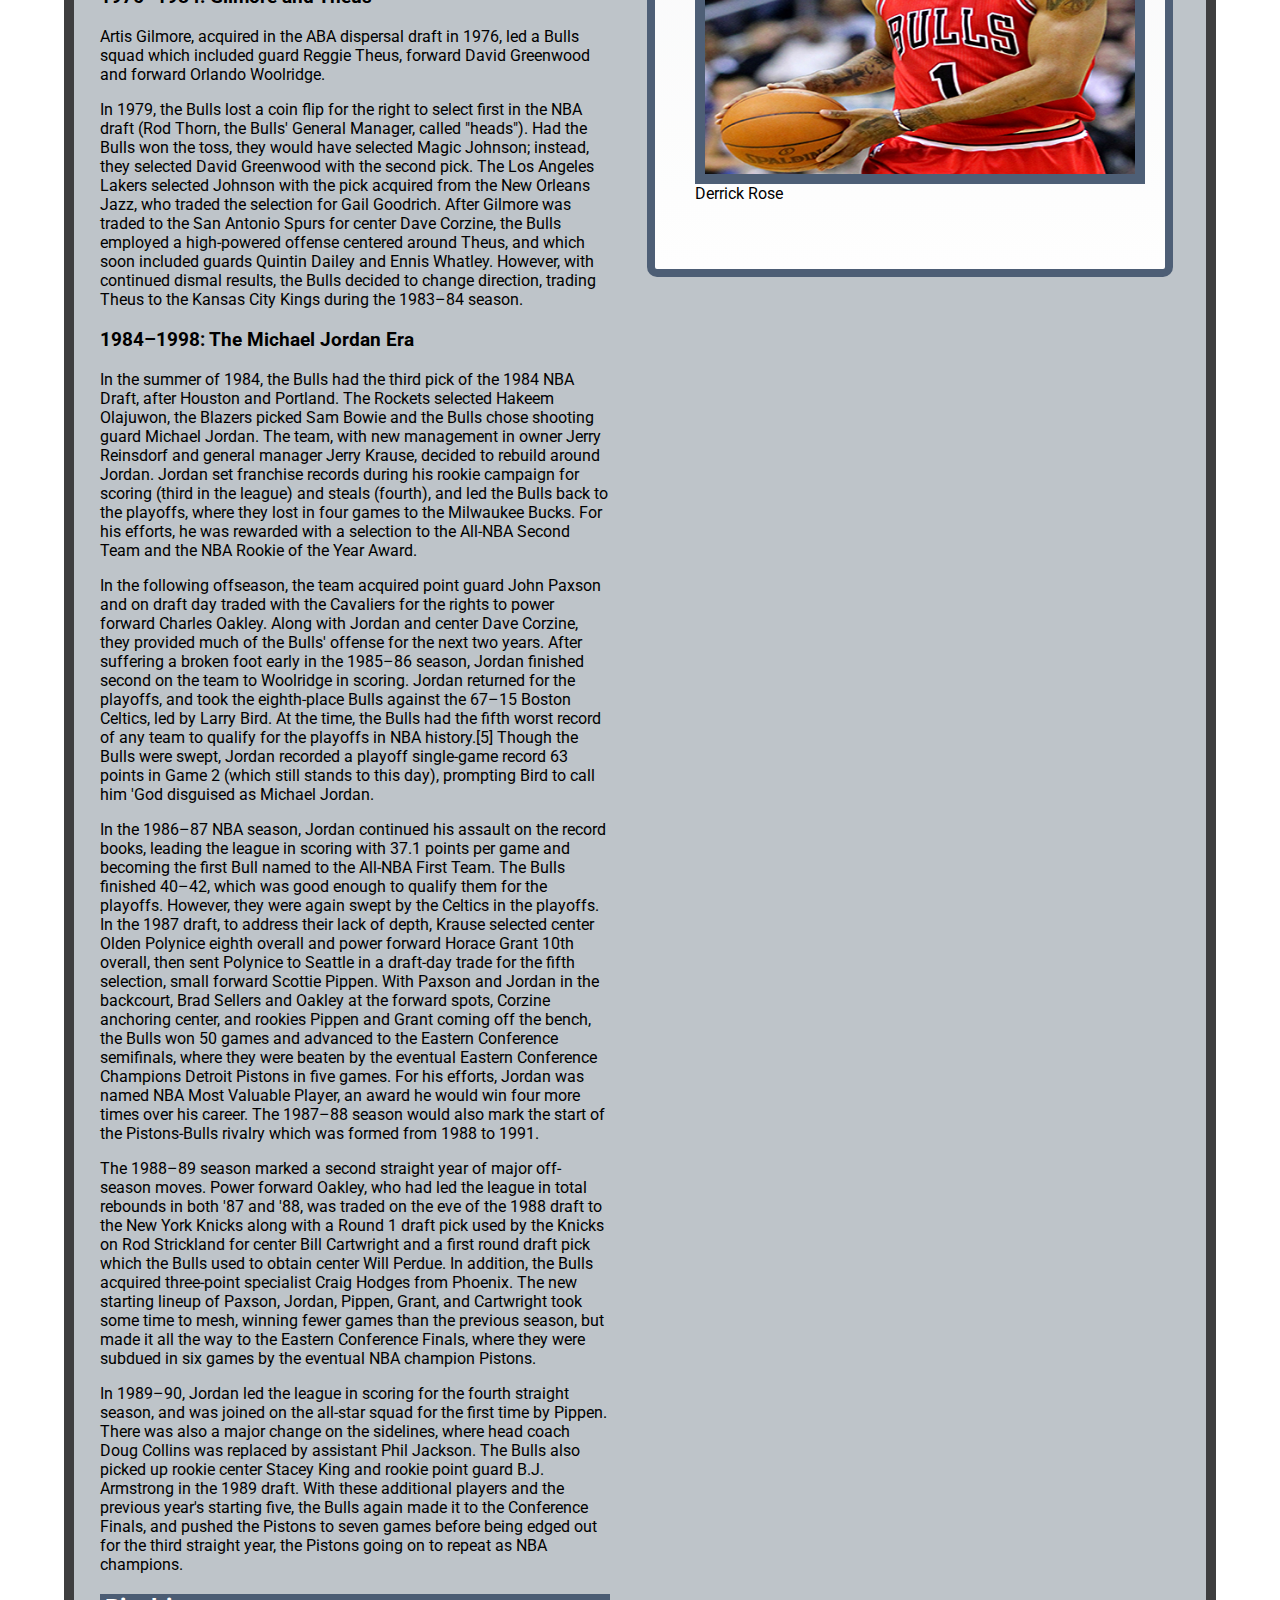
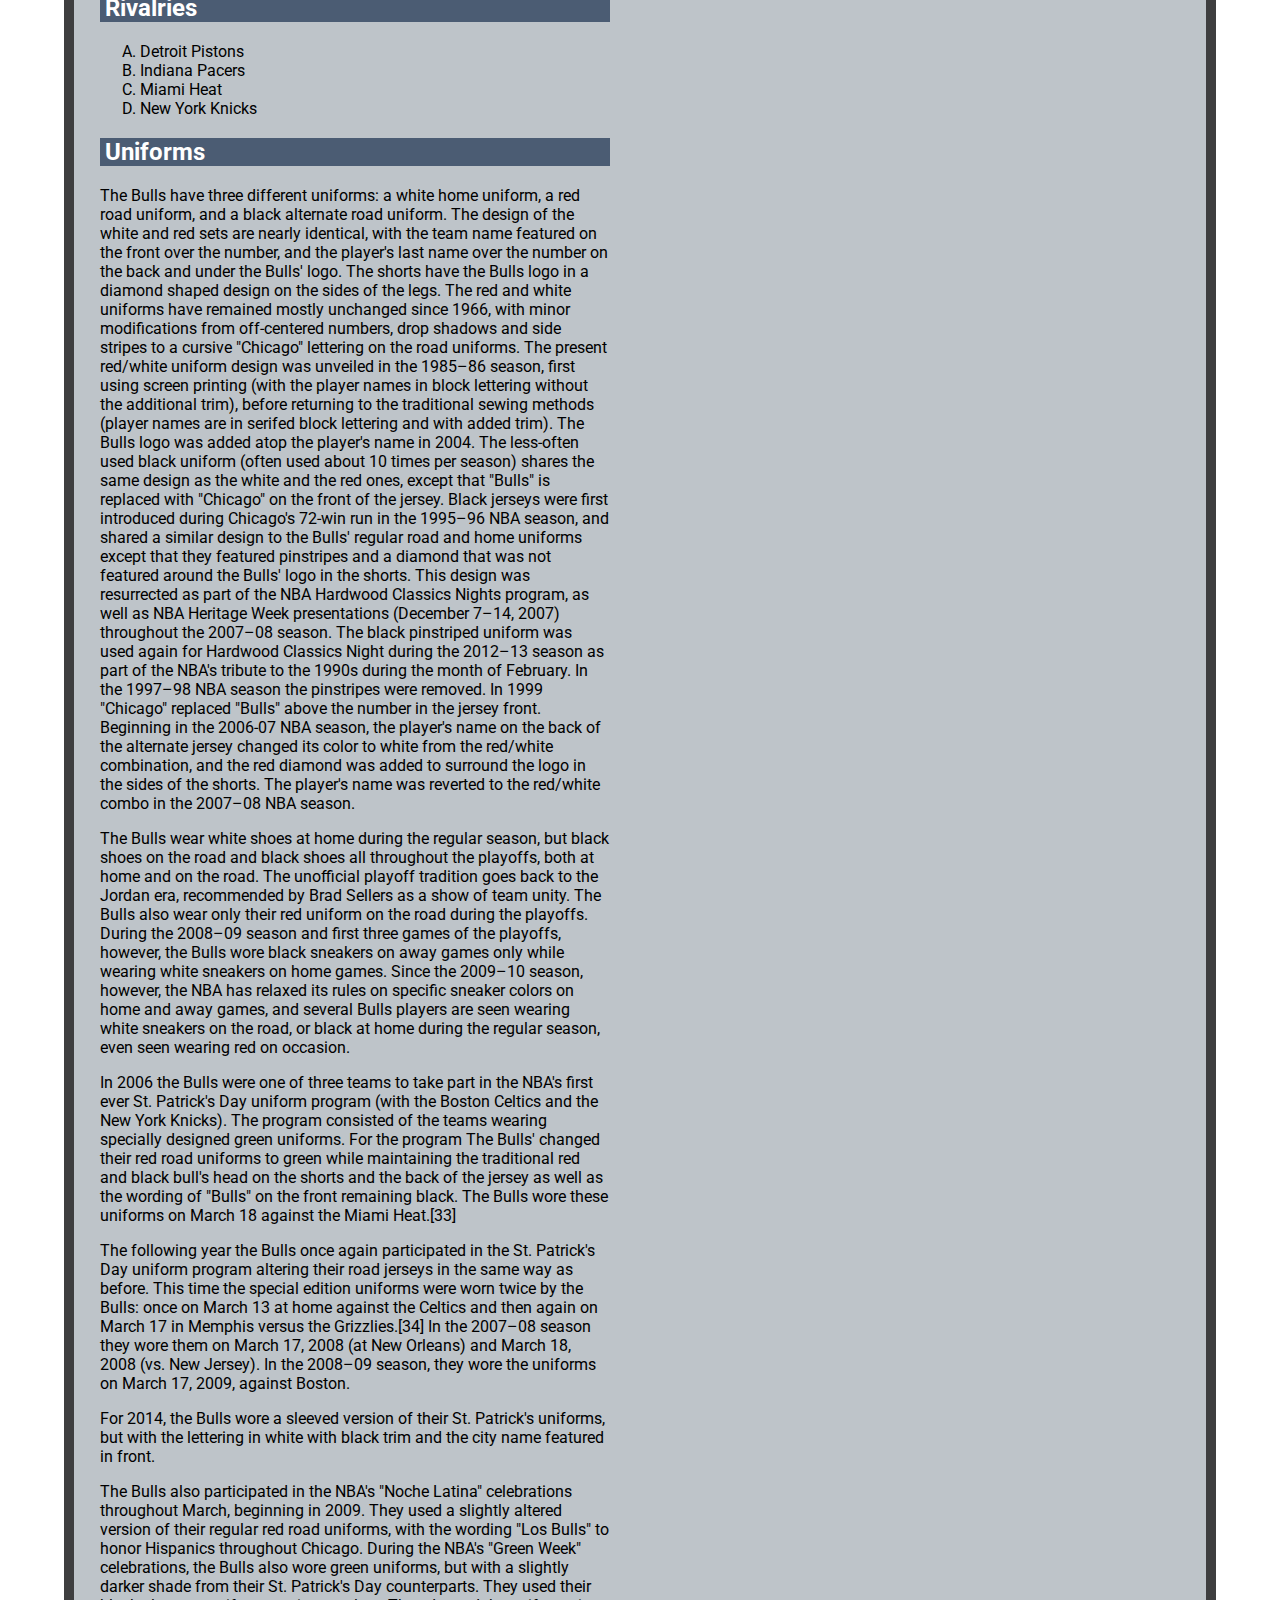
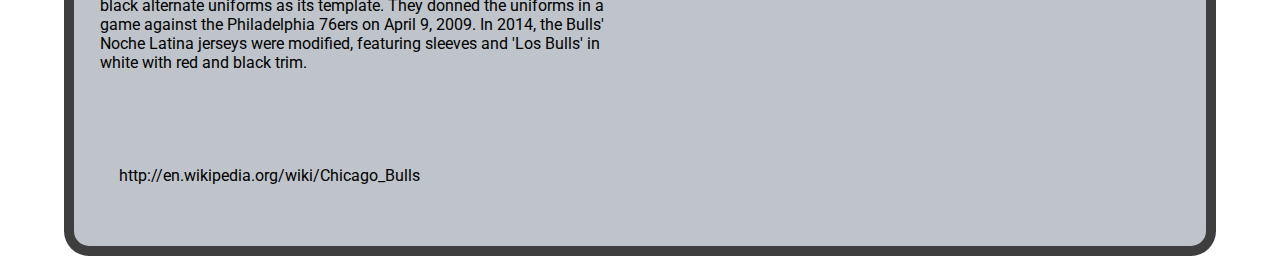
<file: Lidster-Tyler-Project3/index.html>
<!--Doctype Declaration-->
<!DOCTYPE html>
<html>
	<head>
		<meta charset="UTF-8">
		<title>Chicago Bulls</title>
		<link rel="stylesheet" type="text/css" href="css/style.css" /> 
		<link href='http://fonts.googleapis.com/css?family=Roboto:300' rel='stylesheet' type='text/css'>
		<link href='http://fonts.googleapis.com/css?family=Roboto+Condensed' rel='stylesheet' type='text/css'>
	</head>
<!--Displayed Content-->
	<body>
	<div id="wrapper">
	<div id="header">
<!--Main Heading-->
		<h1>Chicago Bulls</h1>
		<blockquote
		cite="http://en.wikipedia.org/wiki/Chicago_Bulls">
<!--Navigation Links-->
		<ul>
			<li><a href="#franchise">Franchise History</a></li>
			<li><a href="#rivalries">Rivalries</a></li>
			<li><a href="#uniforms">Uniforms</a></li>
			<li><a href="#images">Images</a></li>
		</ul>
		</blockquote>
	</div>
	<div id="content">
		<p>The Chicago Bulls are an American professional basketball team. They are based in Chicago, Illinois, playing in the Central Division of the Eastern Conference in the <abbr title="National Basketball Association">NBA</abbr>. The team was founded on January 26, 1966. The Bulls play their home games at the United Center, also known as the "Madhouse on Madison." The Bulls saw their greatest success during the 1990s. They are known for having one of the NBA's <em>greatest</em> dynasties, winning six NBA championships between 1991 and 1998 with two three-peats. All six championship teams were led by Hall of Famers Michael Jordan, Scottie Pippen and coach Phil Jackson. The Bulls are the only NBA franchise to win multiple championships and never lose an NBA Finals in their history.</p>
		<p>The Bulls won an NBA record-72 games during the 1995–96 NBA season and are the only team in NBA history to win 70 games or more in a single season.[1][2] Many experts and analysts consider the 1996 Bulls to be one of the greatest teams in NBA history. As of 2013, the Bulls were estimated to be the third most valuable NBA franchise according to Forbes, with an estimated value of $1 billion, earning an estimated $52.2 million in operating income in 2013.[3] Michael Jordan and Derrick Rose have both won the NBA Most Valuable Player Award while playing for the Bulls, for a total of six MVP awards.</p>
		<p>The Bulls share rivalries with the Milwaukee Bucks, Detroit Pistons, New York Knicks, and more recently the Indiana Pacers, the Miami Heat, and the Cleveland Cavaliers. The Bulls-Pistons rivalry was highlighted heavily during the late 1980s and early 1990s.</p>
<!--Franchise History-->
		<h2 id="franchise">Franchise History</h2>
		<h3>Team Creation</h3>
		<p>The Chicago Bulls are the third NBA franchise in Chicago, after the Packers–Zephyrs (now the Washington Wizards) and the Stags (1946–50). The Bulls' founder, Dick Klein, was the Bulls' only owner to ever play professional basketball (for the Chicago American Gears). He served as the Bulls' president and general manager in their initial years.</p>
		<p>The team started in the 1966–67 NBA season, and posted the best record by an expansion team in NBA history. Coached by Chicagoan and former NBA star Johnny "Red" Kerr, and led by former NBA assist leader Guy Rodgers and forward Bob Boozer, the Bulls qualified for the playoffs, the only NBA team to do so in their first season.</p>		
		<h3>1966–1974: Early success</h3>
		<p>In their first two seasons, the Bulls played most of their home games at the International Amphitheatre, before moving to Chicago Stadium.</p>
		<p>Fan interest was diminishing after four seasons, with one game in the 1967-68 NBA season having an official attendance of 891 and some games being played in Kansas City. In 1969, Klein dropped out of the general manager job and invited Pat Williams, who as the Philadelphia 76ers' business manager created promotions that helped the team become third in attendance the previous season. Williams revamped the team roster, acquiring Chet Walker from his old team in exchange for Jim Washington and drafting Norm Van Lier - who was traded to the Cincinnati Royals and only joined the Bulls in 1971 - while also investing in promotion, with actions such as creating mascot Benny the Bull. The Bulls under Williams and head coach Dick Motta qualified for four straight playoffs and had attendances grow to over 10,000.[4] In 1972, the Bulls set a franchise win-loss record at 57 wins and 25 losses. During the 1970s, the Bulls relied on Jerry Sloan, forwards Bob Love and Chet Walker, point guard Norm Van Lier, and centers Clifford Ray and Tom Boerwinkle. The team made the conference finals in 1975 but lost to the Golden State Warriors, 4 games to 3.</p>
		<p>After four 50-win seasons, Williams returned to Philadelphia, and Motta decided to become GM as well. The Bulls ended up declining, winning only 24 games in the 1975–1976 season. Motta was fired and replaced by Ed Badger.[4]</p>
		<h3>1976–1984: Gilmore and Theus</h3>
		<p>Artis Gilmore, acquired in the ABA dispersal draft in 1976, led a Bulls squad which included guard Reggie Theus, forward David Greenwood and forward Orlando Woolridge.</p>
		<p>In 1979, the Bulls lost a coin flip for the right to select first in the NBA draft (Rod Thorn, the Bulls' General Manager, called "heads"). Had the Bulls won the toss, they would have selected Magic Johnson; instead, they selected David Greenwood with the second pick. The Los Angeles Lakers selected Johnson with the pick acquired from the New Orleans Jazz, who traded the selection for Gail Goodrich.
After Gilmore was traded to the San Antonio Spurs for center Dave Corzine, the Bulls employed a high-powered offense centered around Theus, and which soon included guards Quintin Dailey and Ennis Whatley. However, with continued dismal results, the Bulls decided to change direction, trading Theus to the Kansas City Kings during the 1983–84 season.</p>
		<h3>1984–1998: The Michael Jordan Era</h3>
		<p>In the summer of 1984, the Bulls had the third pick of the 1984 NBA Draft, after Houston and Portland. The Rockets selected Hakeem Olajuwon, the Blazers picked Sam Bowie and the Bulls chose shooting guard Michael Jordan. The team, with new management in owner Jerry Reinsdorf and general manager Jerry Krause, decided to rebuild around Jordan. Jordan set franchise records during his rookie campaign for scoring (third in the league) and steals (fourth), and led the Bulls back to the playoffs, where they lost in four games to the Milwaukee Bucks. For his efforts, he was rewarded with a selection to the All-NBA Second Team and the NBA Rookie of the Year Award.</p>
		<p>In the following offseason, the team acquired point guard John Paxson and on draft day traded with the Cavaliers for the rights to power forward Charles Oakley. Along with Jordan and center Dave Corzine, they provided much of the Bulls' offense for the next two years. After suffering a broken foot early in the 1985–86 season, Jordan finished second on the team to Woolridge in scoring. Jordan returned for the playoffs, and took the eighth-place Bulls against the 67–15 Boston Celtics, led by Larry Bird. At the time, the Bulls had the fifth worst record of any team to qualify for the playoffs in NBA history.[5] Though the Bulls were swept, Jordan recorded a playoff single-game record 63 points in Game 2 (which still stands to this day), prompting Bird to call him 'God disguised as Michael Jordan.</p>
		<p>In the 1986–87 NBA season, Jordan continued his assault on the record books, leading the league in scoring with 37.1 points per game and becoming the first Bull named to the All-NBA First Team. The Bulls finished 40–42, which was good enough to qualify them for the playoffs. However, they were again swept by the Celtics in the playoffs. In the 1987 draft, to address their lack of depth, Krause selected center Olden Polynice eighth overall and power forward Horace Grant 10th overall, then sent Polynice to Seattle in a draft-day trade for the fifth selection, small forward Scottie Pippen. With Paxson and Jordan in the backcourt, Brad Sellers and Oakley at the forward spots, Corzine anchoring center, and rookies Pippen and Grant coming off the bench, the Bulls won 50 games and advanced to the Eastern Conference semifinals, where they were beaten by the eventual Eastern Conference Champions Detroit Pistons in five games. For his efforts, Jordan was named NBA Most Valuable Player, an award he would win four more times over his career. The 1987–88 season would also mark the start of the Pistons-Bulls rivalry which was formed from 1988 to 1991.</p>
		<p>The 1988–89 season marked a second straight year of major off-season moves. Power forward Oakley, who had led the league in total rebounds in both '87 and '88, was traded on the eve of the 1988 draft to the New York Knicks along with a Round 1 draft pick used by the Knicks on Rod Strickland for center Bill Cartwright and a first round draft pick which the Bulls used to obtain center Will Perdue. In addition, the Bulls acquired three-point specialist Craig Hodges from Phoenix. The new starting lineup of Paxson, Jordan, Pippen, Grant, and Cartwright took some time to mesh, winning fewer games than the previous season, but made it all the way to the Eastern Conference Finals, where they were subdued in six games by the eventual NBA champion Pistons.</p>
		<p>In 1989–90, Jordan led the league in scoring for the fourth straight season, and was joined on the all-star squad for the first time by Pippen. There was also a major change on the sidelines, where head coach Doug Collins was replaced by assistant Phil Jackson. The Bulls also picked up rookie center Stacey King and rookie point guard B.J. Armstrong in the 1989 draft. With these additional players and the previous year's starting five, the Bulls again made it to the Conference Finals, and pushed the Pistons to seven games before being edged out for the third straight year, the Pistons going on to repeat as NBA champions.</p>
<!--Rivalries-->
		<h2 id="rivalries">Rivalries</h2>
<!--Ordered List-->
		<ol>
			<li>Detroit Pistons</li>
			<li>Indiana Pacers</li>
			<li>Miami Heat</li>
			<li>New York Knicks</li>
		</ol>
<!--Uniforms-->
		<h2 id="uniforms">Uniforms</h2>
		<p>The Bulls have three different uniforms: a white home uniform, a red road uniform, and a black alternate road uniform. The design of the white and red sets are nearly identical, with the team name featured on the front over the number, and the player's last name over the number on the back and under the Bulls' logo. The shorts have the Bulls logo in a diamond shaped design on the sides of the legs. The red and white uniforms have remained mostly unchanged since 1966, with minor modifications from off-centered numbers, drop shadows and side stripes to a cursive "Chicago" lettering on the road uniforms. The present red/white uniform design was unveiled in the 1985–86 season, first using screen printing (with the player names in block lettering without the additional trim), before returning to the traditional sewing methods (player names are in serifed block lettering and with added trim). The Bulls logo was added atop the player's name in 2004. The less-often used black uniform (often used about 10 times per season) shares the same design as the white and the red ones, except that "Bulls" is replaced with "Chicago" on the front of the jersey. Black jerseys were first introduced during Chicago's 72-win run in the 1995–96 NBA season, and shared a similar design to the Bulls' regular road and home uniforms except that they featured pinstripes and a diamond that was not featured around the Bulls' logo in the shorts. This design was resurrected as part of the NBA Hardwood Classics Nights program, as well as NBA Heritage Week presentations (December 7–14, 2007) throughout the 2007–08 season. The black pinstriped uniform was used again for Hardwood Classics Night during the 2012–13 season as part of the NBA's tribute to the 1990s during the month of February. In the 1997–98 NBA season the pinstripes were removed. In 1999 "Chicago" replaced "Bulls" above the number in the jersey front. Beginning in the 2006-07 NBA season, the player's name on the back of the alternate jersey changed its color to white from the red/white combination, and the red diamond was added to surround the logo in the sides of the shorts. The player's name was reverted to the red/white combo in the 2007–08 NBA season.</p>
		<p>The Bulls wear white shoes at home during the regular season, but black shoes on the road and black shoes all throughout the playoffs, both at home and on the road. The unofficial playoff tradition goes back to the Jordan era, recommended by Brad Sellers as a show of team unity. The Bulls also wear only their red uniform on the road during the playoffs. During the 2008–09 season and first three games of the playoffs, however, the Bulls wore black sneakers on away games only while wearing white sneakers on home games. Since the 2009–10 season, however, the NBA has relaxed its rules on specific sneaker colors on home and away games, and several Bulls players are seen wearing white sneakers on the road, or black at home during the regular season, even seen wearing red on occasion.</p>
		<p>In 2006 the Bulls were one of three teams to take part in the NBA's first ever St. Patrick's Day uniform program (with the Boston Celtics and the New York Knicks). The program consisted of the teams wearing specially designed green uniforms. For the program The Bulls' changed their red road uniforms to green while maintaining the traditional red and black bull's head on the shorts and the back of the jersey as well as the wording of "Bulls" on the front remaining black. The Bulls wore these uniforms on March 18 against the Miami Heat.[33]</p>
		<p>The following year the Bulls once again participated in the St. Patrick's Day uniform program altering their road jerseys in the same way as before. This time the special edition uniforms were worn twice by the Bulls: once on March 13 at home against the Celtics and then again on March 17 in Memphis versus the Grizzlies.[34] In the 2007–08 season they wore them on March 17, 2008 (at New Orleans) and March 18, 2008 (vs. New Jersey). In the 2008–09 season, they wore the uniforms on March 17, 2009, against Boston.</p>
		<p>For 2014, the Bulls wore a sleeved version of their St. Patrick's uniforms, but with the lettering in white with black trim and the city name featured in front.</p>
		<p>The Bulls also participated in the NBA's "Noche Latina" celebrations throughout March, beginning in 2009. They used a slightly altered version of their regular red road uniforms, with the wording "Los Bulls" to honor Hispanics throughout Chicago. During the NBA's "Green Week" celebrations, the Bulls also wore green uniforms, but with a slightly darker shade from their St. Patrick's Day counterparts. They used their black alternate uniforms as its template. They donned the uniforms in a game against the Philadelphia 76ers on April 9, 2009. In 2014, the Bulls' Noche Latina jerseys were modified, featuring sleeves and 'Los Bulls' in white with red and black trim.</p>
</div>
<div id="gallery">
<!--Images-->
		<h2 id="images">Images</h2>
		<figure>
  			<a href="http://www.sportsonstc.com/wp-content/uploads/2014/11/Butler.jpg"><img src="images/Butler.jpg" alt="Jimmy Butler" height="375" width="500" /></a>
  			<figcaption>Jimmy Butler</figcaption>
		</figure>
		<figure>
  			<a href="http://cdn2.content.compendiumblog.com/import_uploads/a5d2fdfa-ecda-434a-b7c8-b0d555e9a4ed/4d4e787e8a41fab1f2aebb8aa2433154/United-Center.jpg"><img src="images/United-Center.jpg" alt="United Center" height="375" width="500" /></a>
  			<figcaption>United Center</figcaption>
		</figure>
		<figure>
  			<a href="http://upload.wikimedia.org/wikipedia/commons/9/9e/Phil_Jackson_Lipofsky.JPG"><img src="images/PhilJackson.JPG" alt="Phil Jackson" height="375" width="500" /></a>
  			<figcaption>Phil Jackson</figcaption>
		</figure>
		<figure>
  			<a href="http://upload.wikimedia.org/wikipedia/commons/thumb/e/eb/Derrick_Rose_2.jpg/1280px-Derrick_Rose_2.jpg"><img src="images/Rose.jpg" alt="Derrick Rose" height="375" width="500" /></a>
  			<figcaption>Derrick Rose</figcaption>
		</figure>
</div>
	<div id="footer">
		<p>http://en.wikipedia.org/wiki/Chicago_Bulls</p>
	</div>
	</div>
	</body>

</html>
</file>
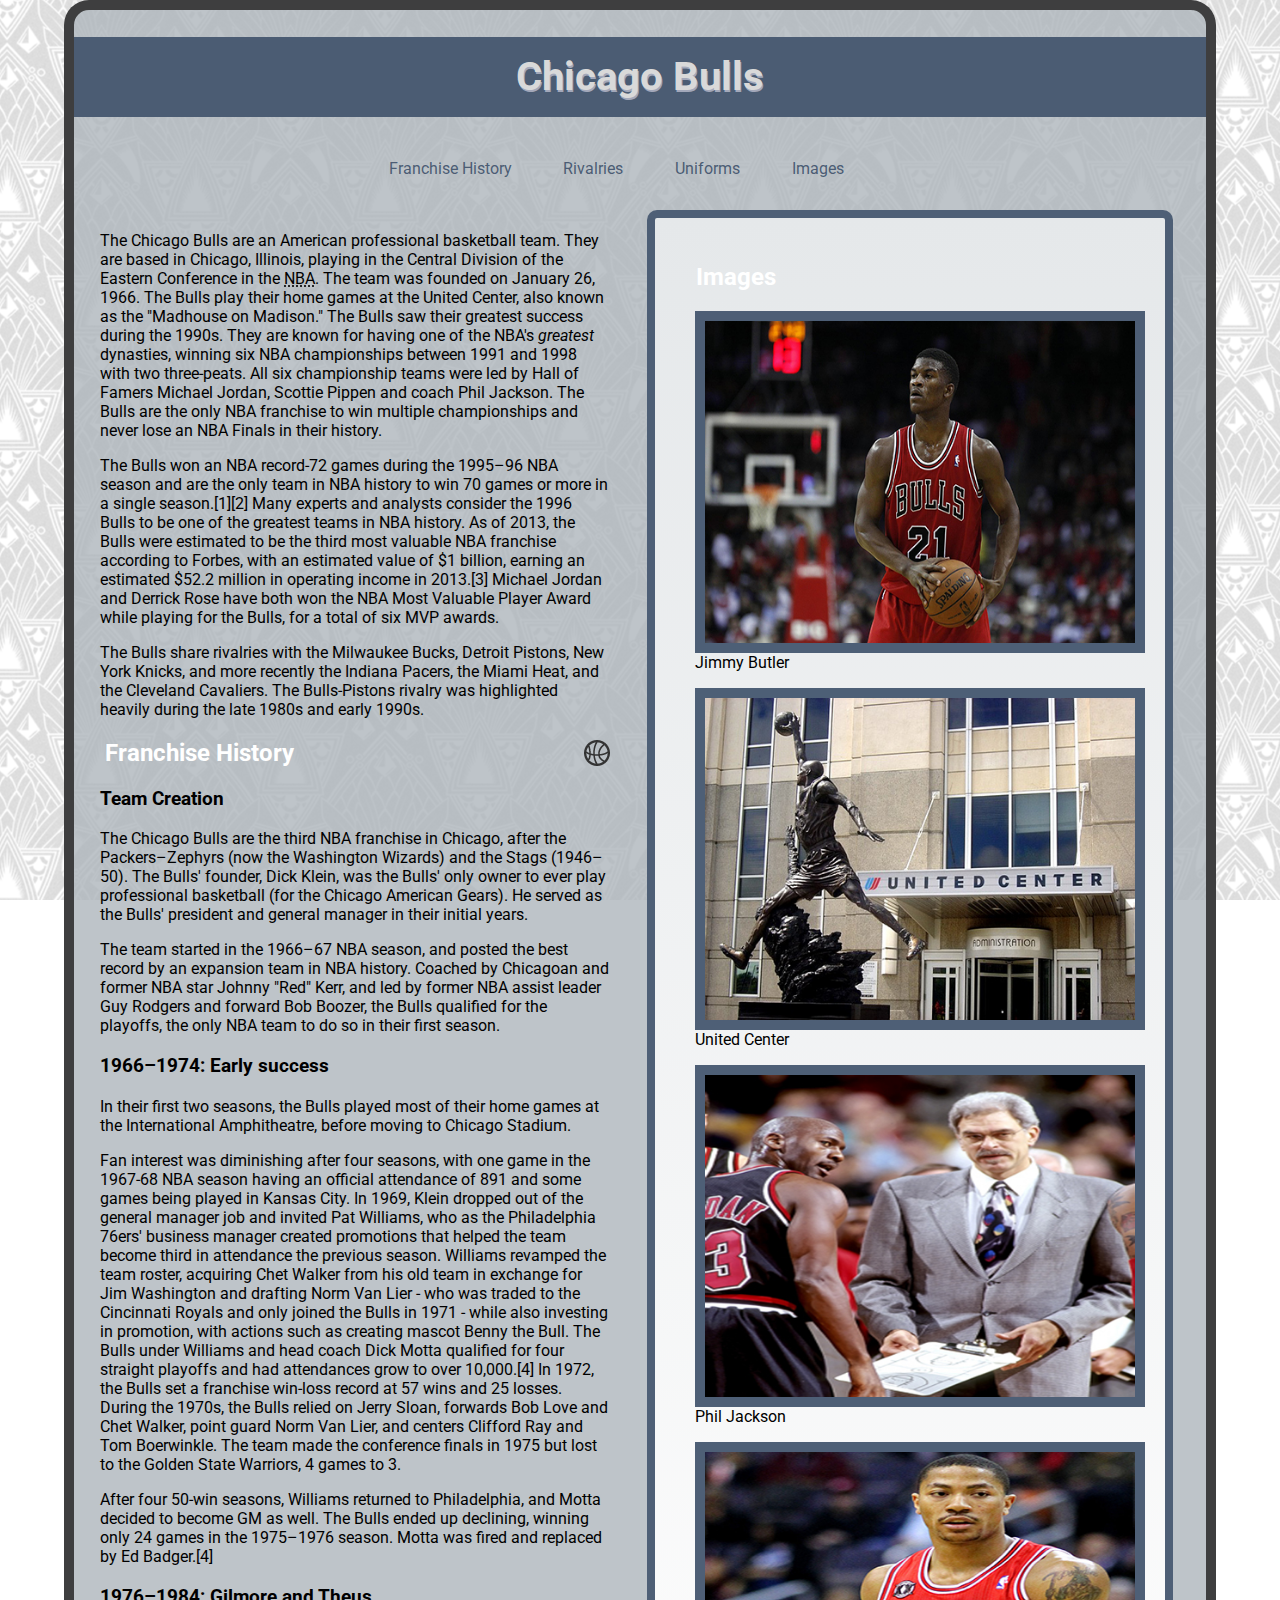
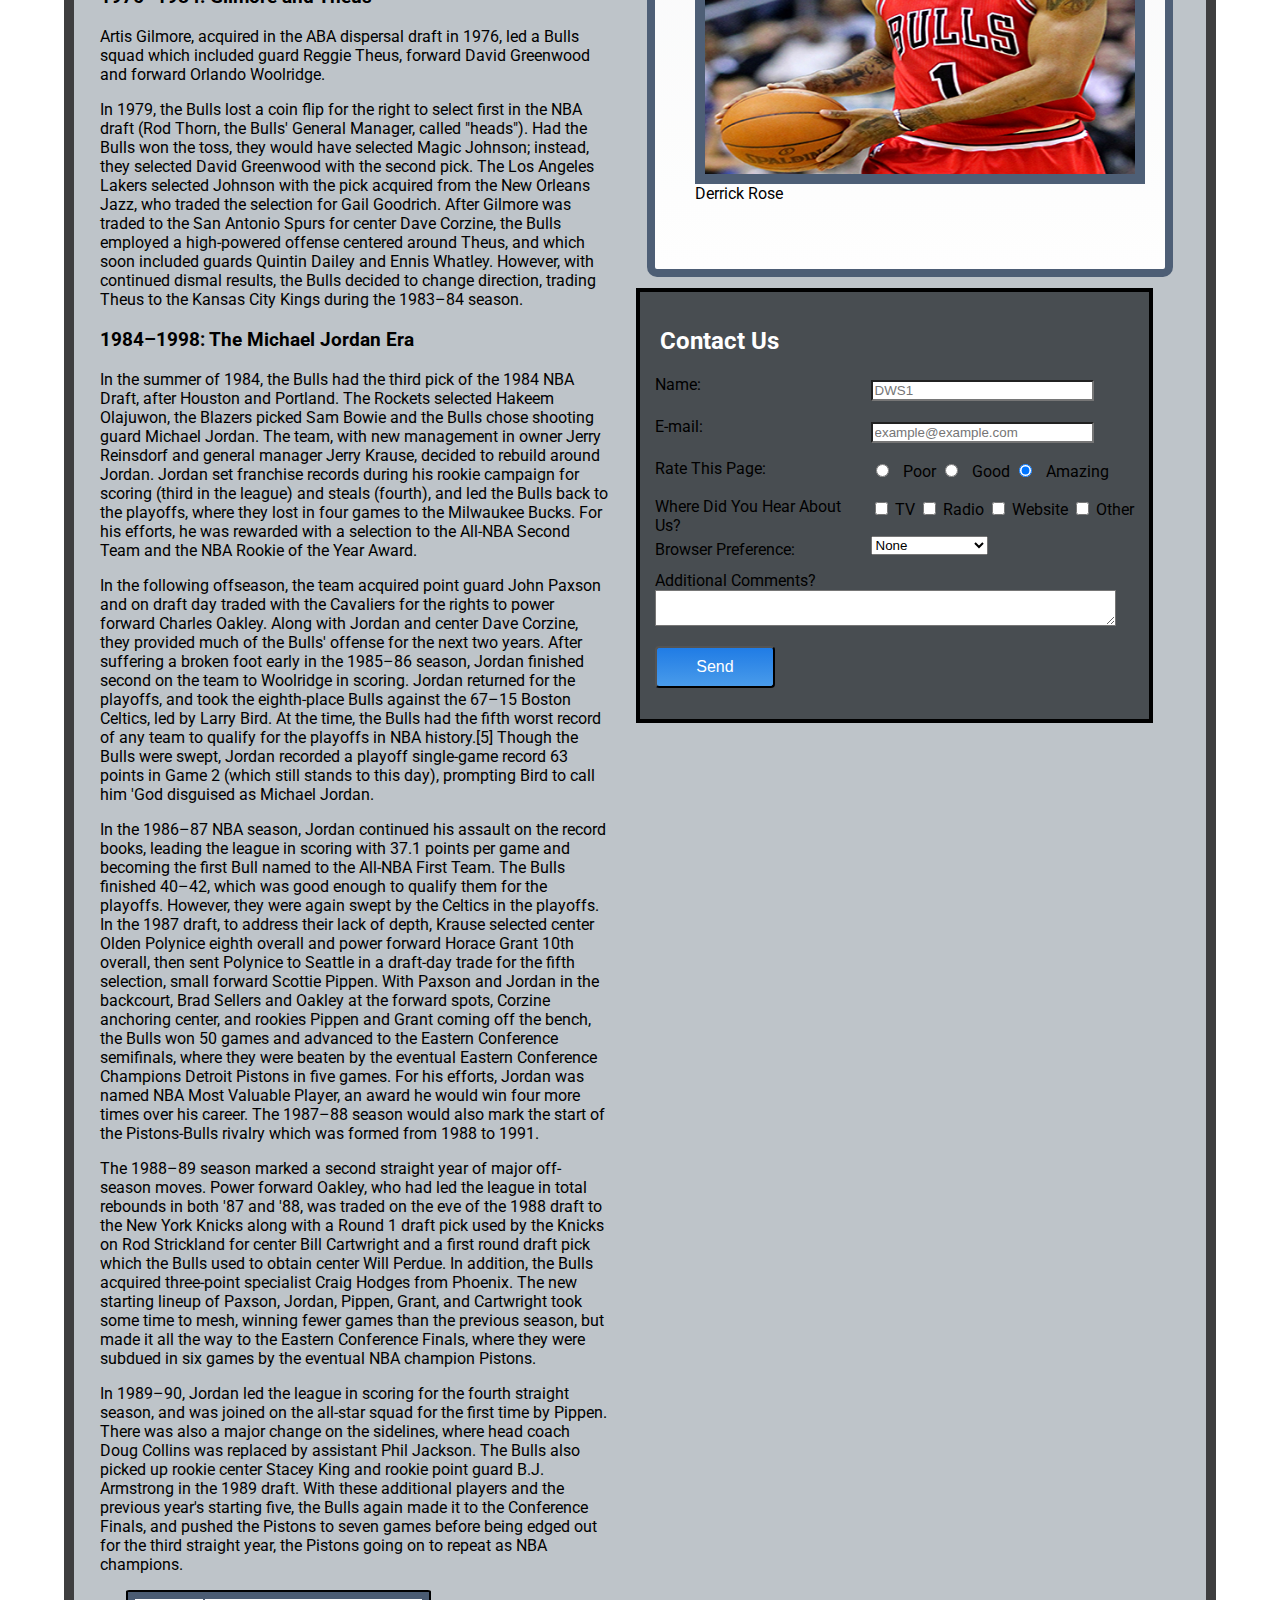
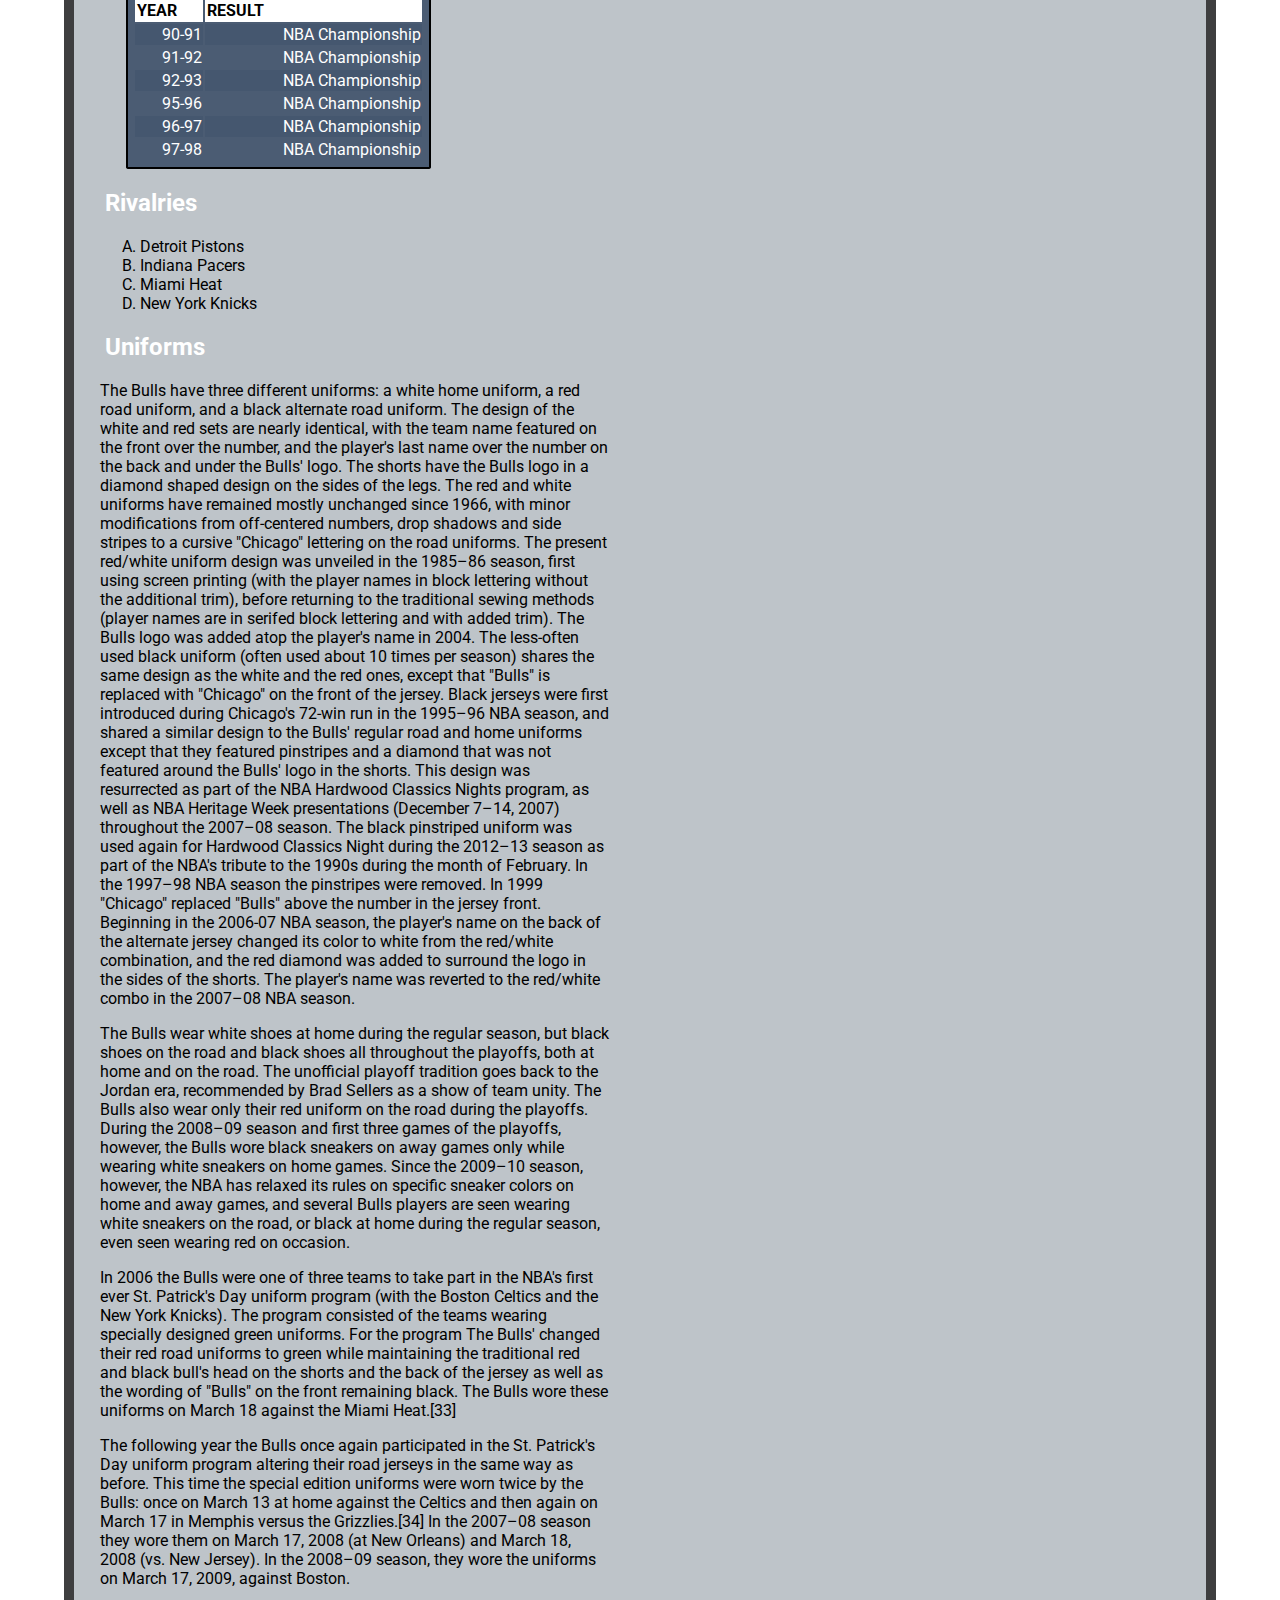
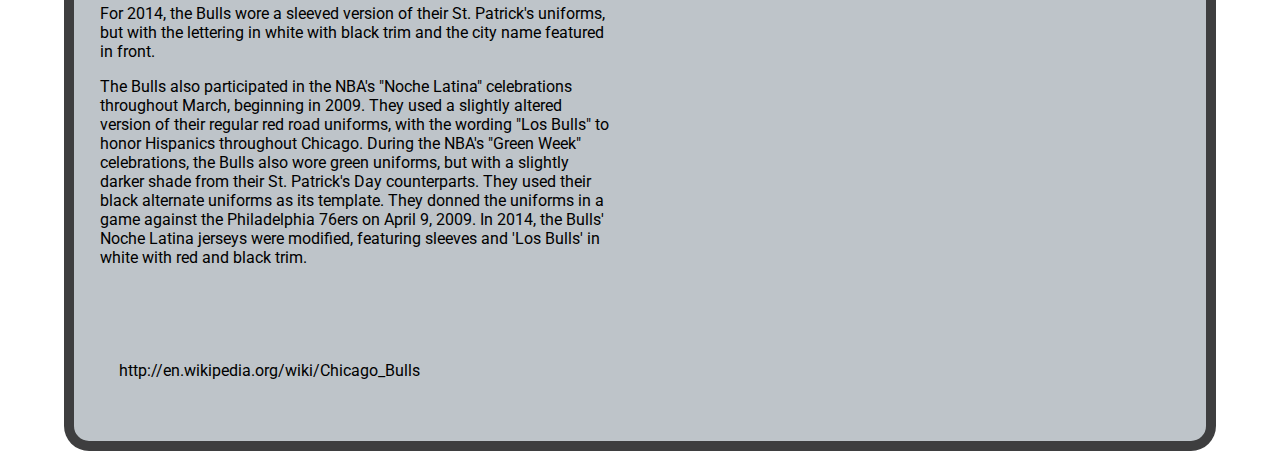
<file: Lidster-Tyler-Project4/index.html>
<!DOCTYPE html>
<html>
	<head>
		<meta charset="UTF-8">
		<title>Chicago Bulls</title>
		<link rel="stylesheet" type="text/css" href="css/style.css" /> 
		<link href='http://fonts.googleapis.com/css?family=Roboto:300' rel='stylesheet' type='text/css'>
		<link href='http://fonts.googleapis.com/css?family=Roboto+Condensed' rel='stylesheet' type='text/css'>
	</head>
<!--Displayed Content-->
	<body>
	<div id="wrapper">
<!--Header-->
	<header>
	<div id="header">
<!--Main Heading-->
		<h1>Chicago Bulls</h1>
<!--NAV-->
	<nav>
		<blockquote
		cite="http://en.wikipedia.org/wiki/Chicago_Bulls">
<!--Navigation Links-->
		<ul>
			<li><a href="#franchise">Franchise History</a></li>
			<li><a href="#rivalries">Rivalries</a></li>
			<li><a href="#uniforms">Uniforms</a></li>
			<li><a href="#images">Images</a></li>
		</ul>
		</blockquote>
	</nav>
<!--End NAV-->
	</div>
	</header>
<!--End Header-->
	<div id="content">
<!--Article-->
	<article>
		<p>The Chicago Bulls are an American professional basketball team. They are based in Chicago, Illinois, playing in the Central Division of the Eastern Conference in the <abbr title="National Basketball Association">NBA</abbr>. The team was founded on January 26, 1966. The Bulls play their home games at the United Center, also known as the "Madhouse on Madison." The Bulls saw their greatest success during the 1990s. They are known for having one of the NBA's <em>greatest</em> dynasties, winning six NBA championships between 1991 and 1998 with two three-peats. All six championship teams were led by Hall of Famers Michael Jordan, Scottie Pippen and coach Phil Jackson. The Bulls are the only NBA franchise to win multiple championships and never lose an NBA Finals in their history.</p>
		<p>The Bulls won an NBA record-72 games during the 1995–96 NBA season and are the only team in NBA history to win 70 games or more in a single season.[1][2] Many experts and analysts consider the 1996 Bulls to be one of the greatest teams in NBA history. As of 2013, the Bulls were estimated to be the third most valuable NBA franchise according to Forbes, with an estimated value of $1 billion, earning an estimated $52.2 million in operating income in 2013.[3] Michael Jordan and Derrick Rose have both won the NBA Most Valuable Player Award while playing for the Bulls, for a total of six MVP awards.</p>
		<p>The Bulls share rivalries with the Milwaukee Bucks, Detroit Pistons, New York Knicks, and more recently the Indiana Pacers, the Miami Heat, and the Cleveland Cavaliers. The Bulls-Pistons rivalry was highlighted heavily during the late 1980s and early 1990s.</p>
<!--Franchise History-->
		<h2 id="franchise">Franchise History</h2>
		<h3>Team Creation</h3>
		<p>The Chicago Bulls are the third NBA franchise in Chicago, after the Packers–Zephyrs (now the Washington Wizards) and the Stags (1946–50). The Bulls' founder, Dick Klein, was the Bulls' only owner to ever play professional basketball (for the Chicago American Gears). He served as the Bulls' president and general manager in their initial years.</p>
		<p>The team started in the 1966–67 NBA season, and posted the best record by an expansion team in NBA history. Coached by Chicagoan and former NBA star Johnny "Red" Kerr, and led by former NBA assist leader Guy Rodgers and forward Bob Boozer, the Bulls qualified for the playoffs, the only NBA team to do so in their first season.</p>		
		<h3>1966–1974: Early success</h3>
		<p>In their first two seasons, the Bulls played most of their home games at the International Amphitheatre, before moving to Chicago Stadium.</p>
		<p>Fan interest was diminishing after four seasons, with one game in the 1967-68 NBA season having an official attendance of 891 and some games being played in Kansas City. In 1969, Klein dropped out of the general manager job and invited Pat Williams, who as the Philadelphia 76ers' business manager created promotions that helped the team become third in attendance the previous season. Williams revamped the team roster, acquiring Chet Walker from his old team in exchange for Jim Washington and drafting Norm Van Lier - who was traded to the Cincinnati Royals and only joined the Bulls in 1971 - while also investing in promotion, with actions such as creating mascot Benny the Bull. The Bulls under Williams and head coach Dick Motta qualified for four straight playoffs and had attendances grow to over 10,000.[4] In 1972, the Bulls set a franchise win-loss record at 57 wins and 25 losses. During the 1970s, the Bulls relied on Jerry Sloan, forwards Bob Love and Chet Walker, point guard Norm Van Lier, and centers Clifford Ray and Tom Boerwinkle. The team made the conference finals in 1975 but lost to the Golden State Warriors, 4 games to 3.</p>
		<p>After four 50-win seasons, Williams returned to Philadelphia, and Motta decided to become GM as well. The Bulls ended up declining, winning only 24 games in the 1975–1976 season. Motta was fired and replaced by Ed Badger.[4]</p>
		<h3>1976–1984: Gilmore and Theus</h3>
		<p>Artis Gilmore, acquired in the ABA dispersal draft in 1976, led a Bulls squad which included guard Reggie Theus, forward David Greenwood and forward Orlando Woolridge.</p>
		<p>In 1979, the Bulls lost a coin flip for the right to select first in the NBA draft (Rod Thorn, the Bulls' General Manager, called "heads"). Had the Bulls won the toss, they would have selected Magic Johnson; instead, they selected David Greenwood with the second pick. The Los Angeles Lakers selected Johnson with the pick acquired from the New Orleans Jazz, who traded the selection for Gail Goodrich.
After Gilmore was traded to the San Antonio Spurs for center Dave Corzine, the Bulls employed a high-powered offense centered around Theus, and which soon included guards Quintin Dailey and Ennis Whatley. However, with continued dismal results, the Bulls decided to change direction, trading Theus to the Kansas City Kings during the 1983–84 season.</p>
		<h3>1984–1998: The Michael Jordan Era</h3>
		<p>In the summer of 1984, the Bulls had the third pick of the 1984 NBA Draft, after Houston and Portland. The Rockets selected Hakeem Olajuwon, the Blazers picked Sam Bowie and the Bulls chose shooting guard Michael Jordan. The team, with new management in owner Jerry Reinsdorf and general manager Jerry Krause, decided to rebuild around Jordan. Jordan set franchise records during his rookie campaign for scoring (third in the league) and steals (fourth), and led the Bulls back to the playoffs, where they lost in four games to the Milwaukee Bucks. For his efforts, he was rewarded with a selection to the All-NBA Second Team and the NBA Rookie of the Year Award.</p>
		<p>In the following offseason, the team acquired point guard John Paxson and on draft day traded with the Cavaliers for the rights to power forward Charles Oakley. Along with Jordan and center Dave Corzine, they provided much of the Bulls' offense for the next two years. After suffering a broken foot early in the 1985–86 season, Jordan finished second on the team to Woolridge in scoring. Jordan returned for the playoffs, and took the eighth-place Bulls against the 67–15 Boston Celtics, led by Larry Bird. At the time, the Bulls had the fifth worst record of any team to qualify for the playoffs in NBA history.[5] Though the Bulls were swept, Jordan recorded a playoff single-game record 63 points in Game 2 (which still stands to this day), prompting Bird to call him 'God disguised as Michael Jordan.</p>
		<p>In the 1986–87 NBA season, Jordan continued his assault on the record books, leading the league in scoring with 37.1 points per game and becoming the first Bull named to the All-NBA First Team. The Bulls finished 40–42, which was good enough to qualify them for the playoffs. However, they were again swept by the Celtics in the playoffs. In the 1987 draft, to address their lack of depth, Krause selected center Olden Polynice eighth overall and power forward Horace Grant 10th overall, then sent Polynice to Seattle in a draft-day trade for the fifth selection, small forward Scottie Pippen. With Paxson and Jordan in the backcourt, Brad Sellers and Oakley at the forward spots, Corzine anchoring center, and rookies Pippen and Grant coming off the bench, the Bulls won 50 games and advanced to the Eastern Conference semifinals, where they were beaten by the eventual Eastern Conference Champions Detroit Pistons in five games. For his efforts, Jordan was named NBA Most Valuable Player, an award he would win four more times over his career. The 1987–88 season would also mark the start of the Pistons-Bulls rivalry which was formed from 1988 to 1991.</p>
		<p>The 1988–89 season marked a second straight year of major off-season moves. Power forward Oakley, who had led the league in total rebounds in both '87 and '88, was traded on the eve of the 1988 draft to the New York Knicks along with a Round 1 draft pick used by the Knicks on Rod Strickland for center Bill Cartwright and a first round draft pick which the Bulls used to obtain center Will Perdue. In addition, the Bulls acquired three-point specialist Craig Hodges from Phoenix. The new starting lineup of Paxson, Jordan, Pippen, Grant, and Cartwright took some time to mesh, winning fewer games than the previous season, but made it all the way to the Eastern Conference Finals, where they were subdued in six games by the eventual NBA champion Pistons.</p>
		<p>In 1989–90, Jordan led the league in scoring for the fourth straight season, and was joined on the all-star squad for the first time by Pippen. There was also a major change on the sidelines, where head coach Doug Collins was replaced by assistant Phil Jackson. The Bulls also picked up rookie center Stacey King and rookie point guard B.J. Armstrong in the 1989 draft. With these additional players and the previous year's starting five, the Bulls again made it to the Conference Finals, and pushed the Pistons to seven games before being edged out for the third straight year, the Pistons going on to repeat as NBA champions.</p>
<!--Table for Championships-->
	<table>
			<tr>
				<th scope="col">Year</th>
				<th colspan="2" scope="col">Result</th>
			</tr>
			<tr class="year1" scope="row">
				<td>90-91</td>
				<td>NBA Championship</td>
			</tr>
			<tr class="year2" scope="row">
				<td>91-92</td>
				<td>NBA Championship</td>
			</tr>
			<tr class="year3" scope="row">
				<td>92-93</td>
				<td>NBA Championship</td>
			</tr>
			<tr class="year4" scope="row">
				<td>95-96</td>
				<td>NBA Championship</td>
			</tr>
			<tr class="year5" scope="row">
				<td>96-97</td>
				<td>NBA Championship</td>
			</tr>
			<tr class="year6" scope="row">
				<td>97-98</td>
				<td>NBA Championship</td>
			</tr>
		</table>
<!--Rivalries-->
		<h2 id="rivalries">Rivalries</h2>
<!--Ordered List-->
		<ol>
			<li>Detroit Pistons</li>
			<li>Indiana Pacers</li>
			<li>Miami Heat</li>
			<li>New York Knicks</li>
		</ol>
<!--Uniforms-->
		<h2 id="uniforms">Uniforms</h2>
		<p>The Bulls have three different uniforms: a white home uniform, a red road uniform, and a black alternate road uniform. The design of the white and red sets are nearly identical, with the team name featured on the front over the number, and the player's last name over the number on the back and under the Bulls' logo. The shorts have the Bulls logo in a diamond shaped design on the sides of the legs. The red and white uniforms have remained mostly unchanged since 1966, with minor modifications from off-centered numbers, drop shadows and side stripes to a cursive "Chicago" lettering on the road uniforms. The present red/white uniform design was unveiled in the 1985–86 season, first using screen printing (with the player names in block lettering without the additional trim), before returning to the traditional sewing methods (player names are in serifed block lettering and with added trim). The Bulls logo was added atop the player's name in 2004. The less-often used black uniform (often used about 10 times per season) shares the same design as the white and the red ones, except that "Bulls" is replaced with "Chicago" on the front of the jersey. Black jerseys were first introduced during Chicago's 72-win run in the 1995–96 NBA season, and shared a similar design to the Bulls' regular road and home uniforms except that they featured pinstripes and a diamond that was not featured around the Bulls' logo in the shorts. This design was resurrected as part of the NBA Hardwood Classics Nights program, as well as NBA Heritage Week presentations (December 7–14, 2007) throughout the 2007–08 season. The black pinstriped uniform was used again for Hardwood Classics Night during the 2012–13 season as part of the NBA's tribute to the 1990s during the month of February. In the 1997–98 NBA season the pinstripes were removed. In 1999 "Chicago" replaced "Bulls" above the number in the jersey front. Beginning in the 2006-07 NBA season, the player's name on the back of the alternate jersey changed its color to white from the red/white combination, and the red diamond was added to surround the logo in the sides of the shorts. The player's name was reverted to the red/white combo in the 2007–08 NBA season.</p>
		<p>The Bulls wear white shoes at home during the regular season, but black shoes on the road and black shoes all throughout the playoffs, both at home and on the road. The unofficial playoff tradition goes back to the Jordan era, recommended by Brad Sellers as a show of team unity. The Bulls also wear only their red uniform on the road during the playoffs. During the 2008–09 season and first three games of the playoffs, however, the Bulls wore black sneakers on away games only while wearing white sneakers on home games. Since the 2009–10 season, however, the NBA has relaxed its rules on specific sneaker colors on home and away games, and several Bulls players are seen wearing white sneakers on the road, or black at home during the regular season, even seen wearing red on occasion.</p>
		<p>In 2006 the Bulls were one of three teams to take part in the NBA's first ever St. Patrick's Day uniform program (with the Boston Celtics and the New York Knicks). The program consisted of the teams wearing specially designed green uniforms. For the program The Bulls' changed their red road uniforms to green while maintaining the traditional red and black bull's head on the shorts and the back of the jersey as well as the wording of "Bulls" on the front remaining black. The Bulls wore these uniforms on March 18 against the Miami Heat.[33]</p>
		<p>The following year the Bulls once again participated in the St. Patrick's Day uniform program altering their road jerseys in the same way as before. This time the special edition uniforms were worn twice by the Bulls: once on March 13 at home against the Celtics and then again on March 17 in Memphis versus the Grizzlies.[34] In the 2007–08 season they wore them on March 17, 2008 (at New Orleans) and March 18, 2008 (vs. New Jersey). In the 2008–09 season, they wore the uniforms on March 17, 2009, against Boston.</p>
		<p>For 2014, the Bulls wore a sleeved version of their St. Patrick's uniforms, but with the lettering in white with black trim and the city name featured in front.</p>
		<p>The Bulls also participated in the NBA's "Noche Latina" celebrations throughout March, beginning in 2009. They used a slightly altered version of their regular red road uniforms, with the wording "Los Bulls" to honor Hispanics throughout Chicago. During the NBA's "Green Week" celebrations, the Bulls also wore green uniforms, but with a slightly darker shade from their St. Patrick's Day counterparts. They used their black alternate uniforms as its template. They donned the uniforms in a game against the Philadelphia 76ers on April 9, 2009. In 2014, the Bulls' Noche Latina jerseys were modified, featuring sleeves and 'Los Bulls' in white with red and black trim.</p>
</article>
</div>
<div id="gallery">
<!--Images-->
<!--End Article-->
<!--Aside-->
<aside>
		<h2 id="images">Images</h2>
		<figure>
  			<a href="http://www.sportsonstc.com/wp-content/uploads/2014/11/Butler.jpg"><img src="images/Butler.jpg" alt="Jimmy Butler" height="375" width="500" /></a>
  			<figcaption>Jimmy Butler</figcaption>
		</figure>
		<figure>
  			<a href="http://cdn2.content.compendiumblog.com/import_uploads/a5d2fdfa-ecda-434a-b7c8-b0d555e9a4ed/4d4e787e8a41fab1f2aebb8aa2433154/United-Center.jpg"><img src="images/United-Center.jpg" alt="United Center" height="375" width="500" /></a>
  			<figcaption>United Center</figcaption>
		</figure>
		<figure>
  			<a href="http://upload.wikimedia.org/wikipedia/commons/9/9e/Phil_Jackson_Lipofsky.JPG"><img src="images/PhilJackson.JPG" alt="Phil Jackson" height="375" width="500" /></a>
  			<figcaption>Phil Jackson</figcaption>
		</figure>
		<figure>
  			<a href="http://upload.wikimedia.org/wikipedia/commons/thumb/e/eb/Derrick_Rose_2.jpg/1280px-Derrick_Rose_2.jpg"><img src="images/Rose.jpg" alt="Derrick Rose" height="375" width="500" /></a>
  			<figcaption>Derrick Rose</figcaption>
		</figure>
</aside>
<!--End Aside-->
</div>
<!--Form-->
	<form>
		<h2>Contact Us</h2>
		<p><label for="name" class="title">Name:</label>
		<input type="text" id="name" name="name" maxlength="30" placeholder="DWS1" required="required" /></p>
		<p><label for="email" class="title">E-mail:</label> <input type="email" id="email" name="email" placeholder="example@example.com" 			 required="required" /></p>
		<p><span class="title">Rate This Page:</span>
		<label>
		<input type="radio" id="rate" name="rate" value="Poor" checked="checked"> Poor
		</label>
		<label>
		<input type="radio" id="rate" name="rate" value="Good" checked="checked"> Good
		</label>
		<label>
		<input type="radio" id="rate" name="rate" value="Amazing" checked="checked"> Amazing
		</label>
		</p>
		<p><span class="title">Where Did You Hear About Us?</span>
		<label>
		<input type="checkbox" id="referal" name="referal" value="tv" /> TV
		</label>
		<label>
		<input type="checkbox" id="referal" name="referal" value="radio" /> Radio
		</label>
		<label>
		<input type="checkbox" id="referal" name="referal" value="website" /> Website
		</label>
		<label>
		<input type="checkbox" id="referal" name="referal" value="Other" /> Other
		</label>
		<div id="browser">
		<p><label for="browser" class="title">Browser Preference:</label>
		<select name="browser" id="browser">
		<option value="google" selected="selected">Google Chrome</option>
		<option value="firefox" selected="selected">Mozilla Firefox</option>
		<option value="apple" selected="selected">Apple Safari</option>
		<option value="none" selected="selected">None</option>
		</select></p>
		</div>
		<p><label>Additional Comments?
		<br><textarea name="comments" id="comments">
		</textarea>
		</label>
		</p>
		<div id="submit">
		<p>
		<input type="submit" value="Send" /></p>
		</div>
	</form>
	<div id="footer">
		<p>http://en.wikipedia.org/wiki/Chicago_Bulls</p>
	</div>
	</div>
	</body>

</html>
</file>
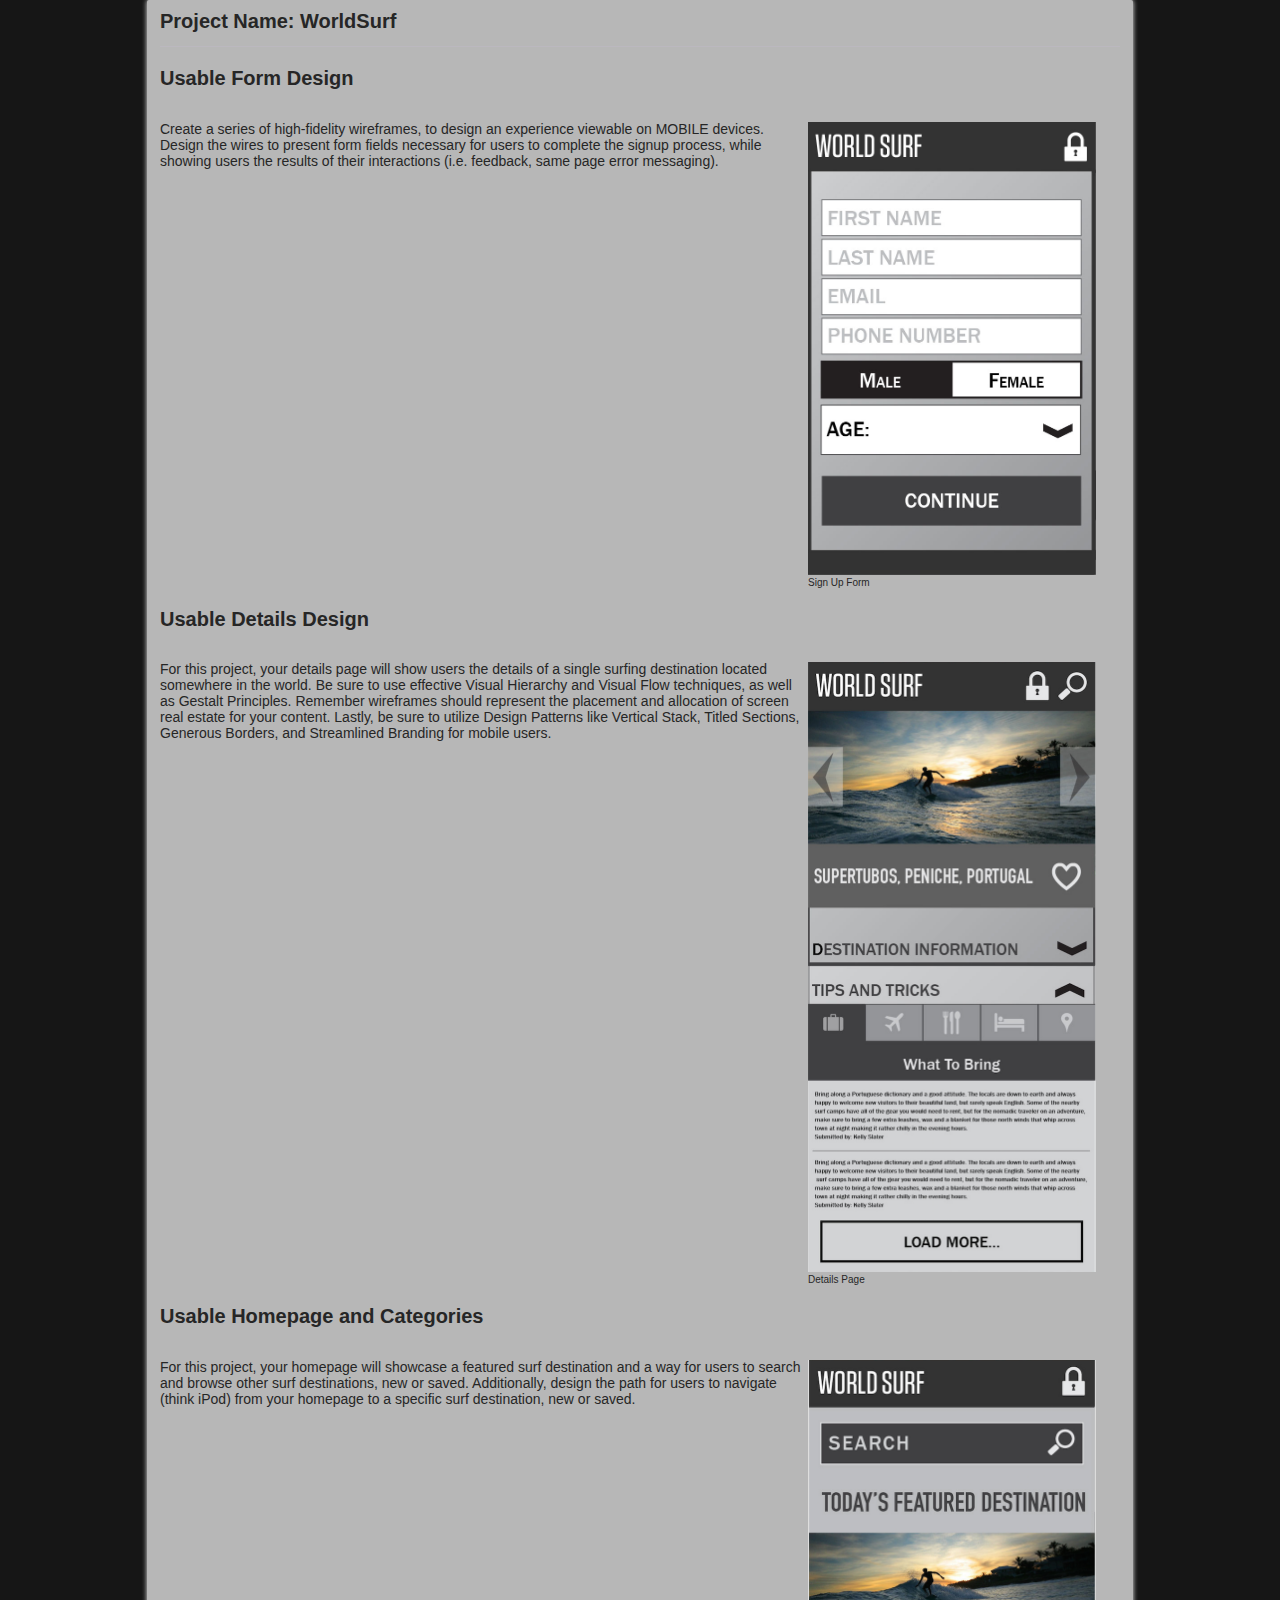
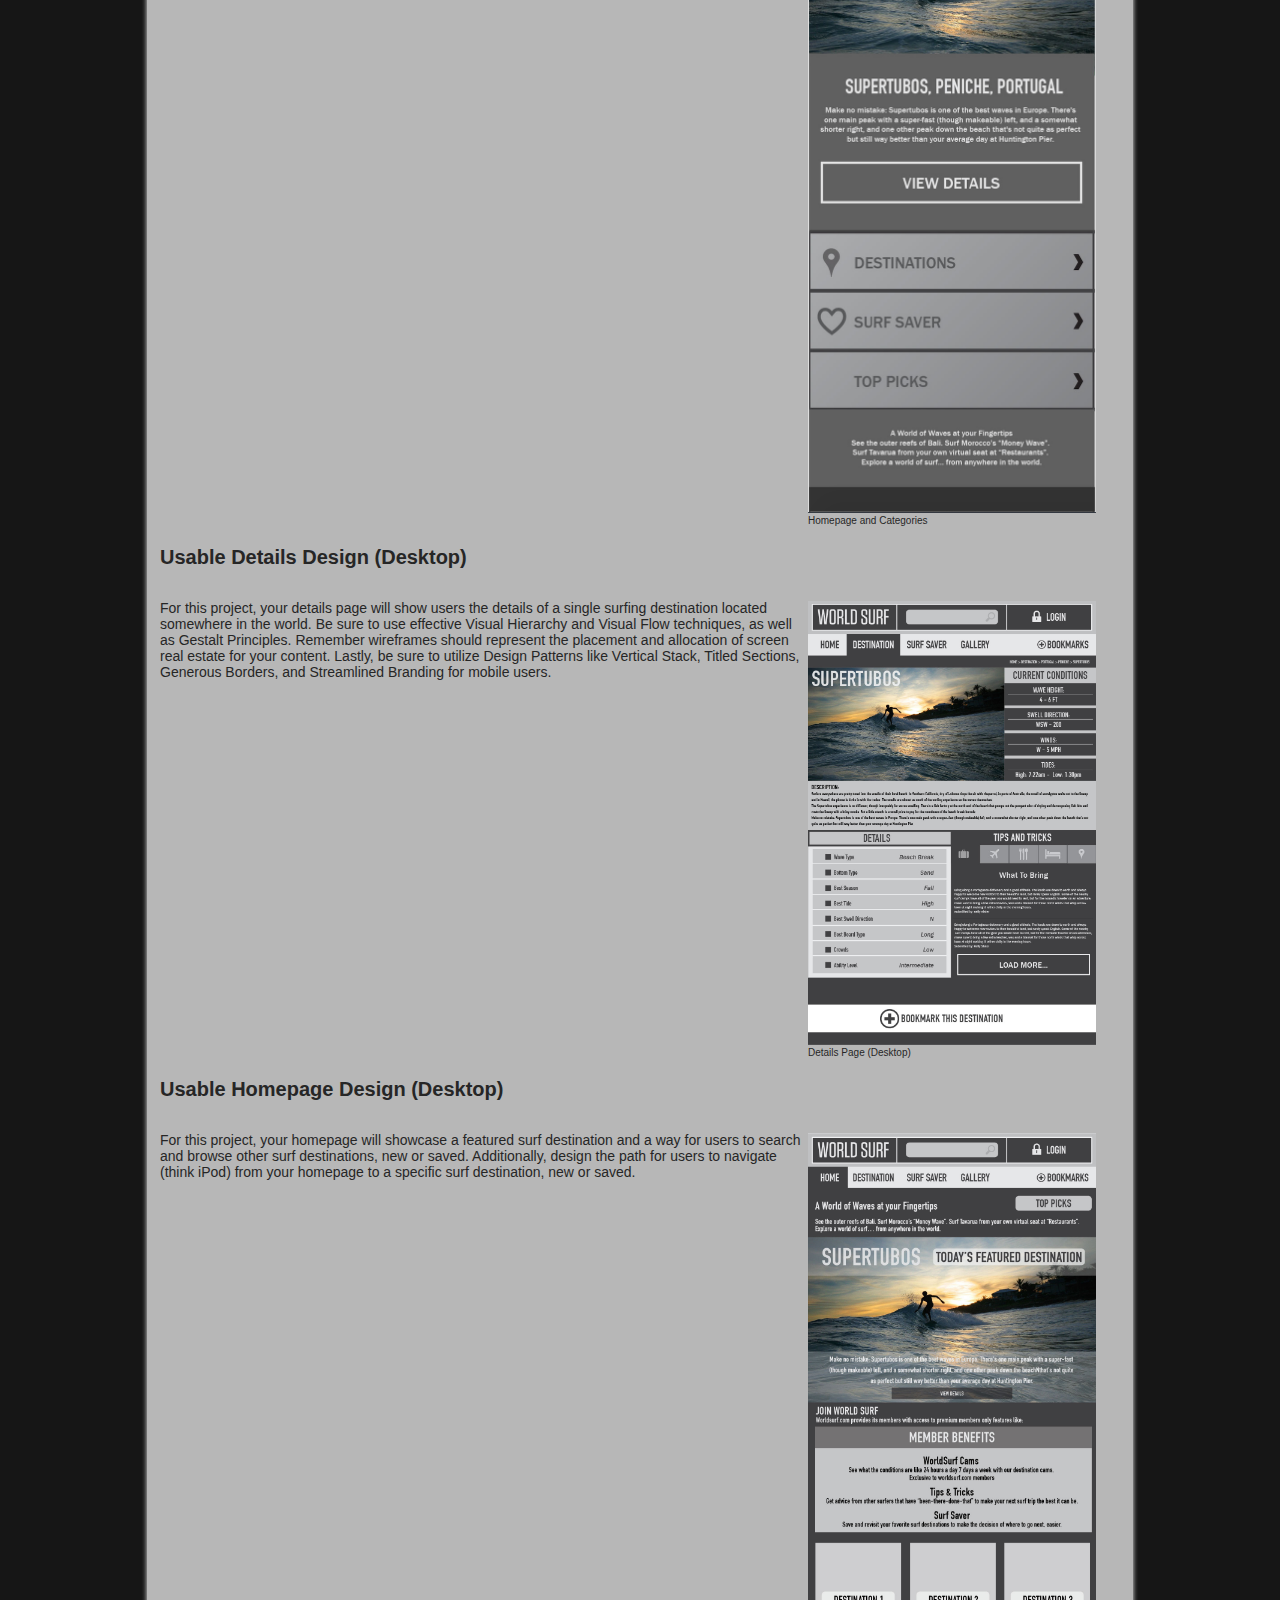
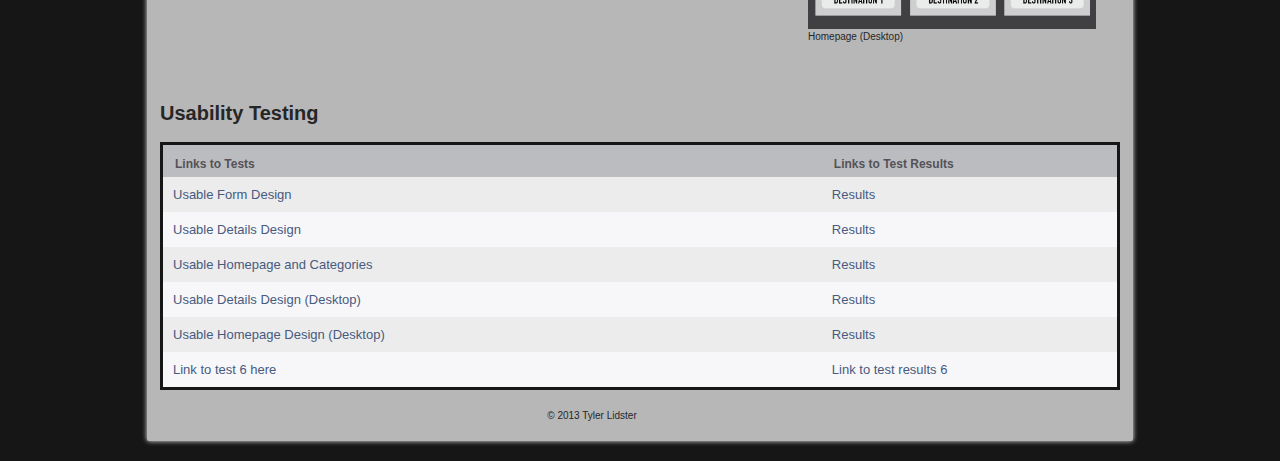
<file: WiU Landing Page Template/index.html>
<!DOCTYPE html>
<!--[if lt IE 7]>      <html class="no-js lt-ie9 lt-ie8 lt-ie7"> <![endif]-->
<!--[if IE 7]>         <html class="no-js lt-ie9 lt-ie8"> <![endif]-->
<!--[if IE 8]>         <html class="no-js lt-ie9"> <![endif]-->
<!--[if gt IE 8]><!--> 
<html class="no-js"> <!--<![endif]-->
<head>
    <meta charset="utf-8">
    <title>Tyler Lidster Landing Page</title>
    <meta name="description" content="">
    <meta name="viewport" content="width=device-width">
    <link rel="stylesheet" href="css/main.css">
</head>
<body>

<div id="wrapper">
  <header>
     <h1>Project Name: WorldSurf</h1>
  </header>
  <section class="main">
    <h2 class="desc-title">Usable Form Design</h2>
    <!-- Replace this text with your description of the project -->
    <p class="description">Create a series of high-fidelity wireframes, to design an experience viewable on MOBILE devices.
Design the wires to present form fields necessary for users to complete the signup process, while showing users the results of their interactions (i.e. feedback, same page error messaging).</p>
    <figure>
    <!--   add your image to the img folder 
      Replace the "img.jpg" with the name of your image  -->
      <img src="img/WIU_Lidster_Tyler-22.jpg" alt="Sign Up Form"  />
      <figcaption>Sign Up Form</figcaption>    
    </figure>
    <h2 class="desc-title">Usable Details Design</h2>
    <!-- Replace this text with your description of the project -->
    <p class="description">For this project, your details page will show users the details of a single surfing destination located somewhere in the world. Be sure to use effective Visual Hierarchy and Visual Flow techniques, as well as Gestalt Principles. Remember wireframes should represent the placement and allocation of screen real estate for your content. Lastly, be sure to utilize Design Patterns like Vertical Stack, Titled Sections, Generous Borders, and Streamlined Branding for mobile users.</p>
   <figure>
    <!--   add your image to the img folder 
      Replace the "img.jpg" with the name of your image  -->
      <img src="img/detailspage.png" alt="Sign Up Form"  />
      <figcaption>Details Page</figcaption>    
    </figure>
    <h2 class="desc-title">Usable Homepage and Categories</h2>
    <!-- Replace this text with your description of the project -->
    <p class="description">For this project, your homepage will showcase a featured surf destination and a way for users to search and browse other surf destinations, new or saved. Additionally, design the path for users to navigate (think iPod) from your homepage to a specific surf destination, new or saved.</p>
   <figure>
    <!--   add your image to the img folder 
      Replace the "img.jpg" with the name of your image  -->
      <img src="img/HomepageandCategories.png" alt="Sign Up Form"  />
      <figcaption>Homepage and Categories</figcaption>    
    </figure>
     <h2 class="desc-title">Usable Details Design (Desktop)</h2>
    <!-- Replace this text with your description of the project -->
    <p class="description">For this project, your details page will show users the details of a single surfing destination located somewhere in the world. Be sure to use effective Visual Hierarchy and Visual Flow techniques, as well as Gestalt Principles. Remember wireframes should represent the placement and allocation of screen real estate for your content. Lastly, be sure to utilize Design Patterns like Vertical Stack, Titled Sections, Generous Borders, and Streamlined Branding for mobile users.</p>
    <figure>
    <!--   add your image to the img folder 
      Replace the "img.jpg" with the name of your image  -->
      <img src="img/WiU1411_Lidster_Tyler_02.jpg" alt="Details Page (Desktop)"  />
      <figcaption>Details Page (Desktop)</figcaption>    
    </figure>
    <h2 class="desc-title">Usable Homepage Design (Desktop)</h2>
    <!-- Replace this text with your description of the project -->
    <p class="description">For this project, your homepage will showcase a featured surf destination and a way for users to search and browse other surf destinations, new or saved. Additionally, design the path for users to navigate (think iPod) from your homepage to a specific surf destination, new or saved.</p>
    <figure>
    <!--   add your image to the img folder 
      Replace the "img.jpg" with the name of your image  -->
      <img src="img/WiU1411_Lidster_Tyler_06.jpg" alt="Usable Homepage Design (Desktop)"  />
      <figcaption>Homepage (Desktop)</figcaption>    
    </figure>
   </section>
  <section class="sec">
  <h2>Usability Testing</h2>
    <table id="tests">
       <thead>
          <tr>
            <th>Links to Tests</th>
            <th>Links to Test Results</th> 
          </tr>
       </thead>
       <tbody>
          <tr class="odd">
             <td><a href="https://usabilityhub.com/do/9c5868d0e2af/3060">Usable Form Design</a></td>
             <td><a href="https://usabilityhub.com/tests/9c5868d0e2af/results/4141713c39ba">Results</a></td>
          </tr>
          <tr>
             <td><a href="https://usabilityhub.com/do/536a51fba8ea/219d">Usable Details Design</a></td>
             <td><a href="https://usabilityhub.com/tests/536a51fba8ea/results/d9e8f027253a">Results</a></td>
          </tr>
          <tr class="odd">
             <td><a href="https://usabilityhub.com/do/398416c2cdfb/b2cb">Usable Homepage and Categories</a></td>
             <td><a href="https://usabilityhub.com/tests/398416c2cdfb/results/8ab50205056b">Results
             </a></td>
          </tr>
          <tr>
             <td><a href="https://usabilityhub.com/do/30efe5a58a5b/e463">Usable Details Design (Desktop)</a></td>
             <td><a href="https://usabilityhub.com/tests/30efe5a58a5b/results/75bc11a6f84e">Results</a></td>
          </tr>
          <tr class="odd">
             <td><a href="https://usabilityhub.com/do/28c5ee556b45/31d6">Usable Homepage Design (Desktop)</a></td>
             <td><a href="https://usabilityhub.com/tests/28c5ee556b45/results/1bfcc88bf42c">Results</a></td>
          </tr>
          <!-- start link -->
          <tr>
             <td><a href="#">Link to test 6 here</a></td>
             <td><a href="#">Link to test results 6</a></td>
          </tr>
          <!-- end link -->
          <!-- to add a new link copy from start link to end link and paste here-->
       </tbody>
    </table>
  </section>
  
  <footer> &copy; 2013 Tyler Lidster</footer>
  </div> <!-- #wrapper div ends here-->
</body>
</html>
</file>
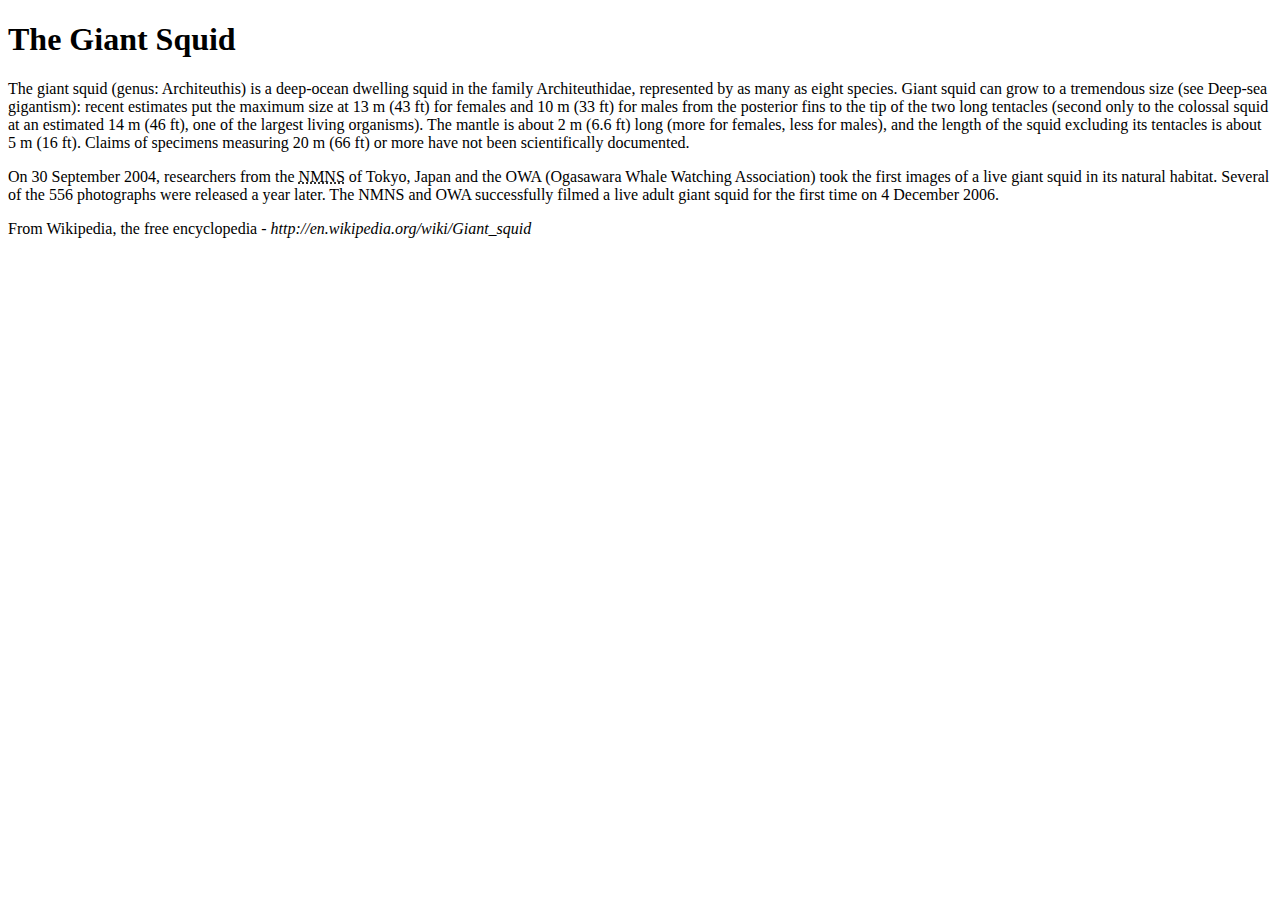
<file: text.html>
<!DOCTYPE html>
<html lang="en">
	<head>
		<meta charset="utf-8" />
		<title></title>
	</head>
	<body>
	<h1>The Giant Squid</h1>
<p>The giant squid (genus: Architeuthis) is a deep-ocean dwelling squid in the family Architeuthidae, represented by as many as eight species. 
Giant squid can grow to a tremendous size (see Deep-sea gigantism): recent estimates put the maximum size at 13 m (43 ft) for females and 10 m (33 ft) for males 
from the posterior fins to the tip of the two long tentacles (second only to the colossal squid at an estimated 14 m (46 ft), one of the largest living organisms). 
The mantle is about 2 m (6.6 ft) long (more for females, less for males), and the length of the squid excluding its tentacles is about 5 m (16 ft). 
Claims of specimens measuring 20 m (66 ft) or more have not been scientifically documented.</p>

<p>On 30 September 2004, researchers from the <abbr title="Museum of Nature and Science">NMNS</abbr> of Tokyo, Japan and the OWA (Ogasawara Whale Watching Association) took the first images 
of a live giant squid in its natural habitat. Several of the 556 photographs were released a year later. The NMNS and OWA successfully filmed a live adult giant squid for 
the first time on 4 December 2006.</p>

From Wikipedia, the free encyclopedia - <cite>http://en.wikipedia.org/wiki/Giant_squid</cite>
	</body>
</html>
</file>
<file: Lidster-Tyler-Project2/style.css>
/*Tyler Lidster*/
body {
	font-family: 'Roboto';
	font-style: normal;
	background-color: hsla(216, 0%, 71%, 1); 
	width: 80%;
	padding: 15px;
	margin: 0px auto;
	border: 10px solid hsla(216, 0%, 19%, 0.9);
    border-radius: 25px;
    box-shadow: 10px 5px 2px #888888;
}
/*Main Heading*/
h1 {
	font-size: 2.5em;
	font-weight: bold;
	line-height: 200%;
	text-align: center;
	text-shadow: 1px 2px #a3a8ba;
	background-color: hsla(214, 24%, 35%, 0.95);
	color: hsla(216, 0%, 85%, 1);
}
/*Sub Heading*/
h2 {
	font-size: 1.5em;
	font-weight: bold;
	background-color: hsla(214, 24%, 35%, 0.95);
	color: #FFF;
	padding-left: 5px;
}
/*Sub Sub Heading*/
h3 {
	font-size: 1.2em;
	font-weight: bold;
}
/*Paragraph Content*/
p {
	font-size: 1em;
}
/*Top of Page Navigation Links*/
a:link {
    color: hsla(214, 24%, 35%, 0.95);
    text-decoration: none;
}
/*Visited Link*/
a:visited {
    color: #3f5ec0;
}
/*Hover Link*/
a:hover {
    color: #8088a1;
}
/*Active Link*/
a:active {
    color: #264bbf;
}
ul {
	list-style-type: none;
	text-align: center;
	padding-left: 50px;
	padding-right: 50px;
	margin-top: 50px;
	margin-right: auto;
	margin-bottom: 20px;
	margin-left: auto;
}
ul li {
	display: inline;
	margin-right: 25px;
}
/*End Top of Page Navigation Links*/
ol {
	list-style-type: upper-alpha;
}
/*Images*/
img {
	display: block;
	width: 500px;
	height: 375px;
	border: 10px solid hsla(214, 24%, 35%, 0.95);
}
</file>
<file: Lidster-Tyler-Project3/css/style.css>
/*Tyler Lidster*/
/*ALL CONTAINING WRAPPER*/
#wrapper {
	background-color: hsla(211, 10%, 71%, 0.8);
	border: 10px solid hsla(216, 0%, 19%, 0.9);
    border-radius: 25px;
}
/*NON REPEATING BACKGROUND IMAGE/ICON*/
#franchise {
	background-image: url("../images/1418435178_basketball.png");
	background-repeat: no-repeat;
    background-position: right;
}
/*DIV CONTANING ALL CONTENT - LEFT SIDE OF MULTI COLUMN LAYOUT*/
#content {
	float: left;
	width: 45%;
	margin: 1%;
	clear: left;
	padding-top: 5px;
	padding-right: 15px;
    padding-bottom: 5px;
    padding-left: 15px;    
}
/*GALLERY - RIGHT SIDE OF TWO COLUMN LAYOUT - SIDEBAR*/
#gallery {
	float: left;
	width: 45%;
	margin: 1%;
	border: 8px solid hsla(214, 24%, 35%, 0.95);
	border-radius: 10px;
	overflow: auto;
	padding-top: 25px;
	padding-bottom: 50px;
	background: linear-gradient(#e5e8ea, #fefefe);
}
#images {
	margin-left: 7%;
}
/*END OF GALLERY*/
/*FOOTER*/
#footer {
	clear: both;
	padding: 4%;
}
body {
	background-image: url("../images/presence-ii.png");
	background-repeat: repeat;
    background-attachment: fixed;
    background-position: center;
	font-family: 'Roboto';
	font-style: normal;
	width: 90%;
	margin: 0px auto;
}
/*Main Heading*/
h1 {
	font-size: 2.5em;
	font-weight: bold;
	line-height: 200%;
	text-align: center;
	text-shadow: 1px 2px #a3a8ba;
	background-color: hsla(214, 24%, 35%, 0.95);
	color: hsla(216, 0%, 85%, 1);
}
/*Sub Heading*/
h2 {
	font-size: 1.5em;
	font-weight: bold;
	background-color: hsla(214, 24%, 35%, 0.95);
	color: #FFF;
	padding-left: 5px;
}
/*Sub Sub Heading*/
h3 {
	font-size: 1.2em;
	font-weight: bold;
}
/*Paragraph Content*/
p {
	font-size: 1em;
}
/*Top of Page Navigation Links*/
a:link {
    color: hsla(214, 24%, 35%, 0.95);
    text-decoration: none;
}
/*Visited Link*/
a:visited {
    color: #3f5ec0;
}
/*Hover Link*/
a:hover {
    color: #8088a1;
}
/*Active Link*/
a:active {
    color: #264bbf;
}
ul {
	list-style-type: none;
	text-align: center;
	padding-left: 50px;
	padding-right: 50px;
	margin-top: 4%;
	margin-right: auto;
	margin-bottom: 2%;
	margin-left: auto;
}
ul li {
	display: inline;
	margin-right: 5%;
}
/*End Top of Page Navigation Links*/
ol {
	list-style-type: upper-alpha;
}
/*Images*/
img {
	display: block;
	width: 100%;
	height: 100%;
	border: 10px solid hsla(214, 24%, 35%, 0.95);
}
</file>
<file: Lidster-Tyler-Project4/css/style.css>
/*Tyler Lidster*/
/*ALL CONTAINING WRAPPER*/
#wrapper {
	background-color: hsla(211, 10%, 71%, 0.8);
	border: 10px solid hsla(216, 0%, 19%, 0.9);
    border-radius: 25px;
}
/*NON REPEATING BACKGROUND IMAGE/ICON*/
#franchise {
	background-image: url("../images/1418435178_basketball.png");
	background-repeat: no-repeat;
    background-position: right;
}
/*DIV CONTANING ALL CONTENT - LEFT SIDE OF MULTI COLUMN LAYOUT*/
#content {
	float: left;
	width: 45%;
	margin: 1%;
	clear: left;
	padding-top: 5px;
	padding-right: 15px;
    padding-bottom: 5px;
    padding-left: 15px;    
}
/*GALLERY - RIGHT SIDE OF TWO COLUMN LAYOUT - SIDEBAR*/
#gallery {
	float: left;
	width: 45%;
	margin: 1%;
	border: 8px solid hsla(214, 24%, 35%, 0.95);
	border-radius: 10px;
	overflow: auto;
	padding-top: 25px;
	padding-bottom: 50px;
	background: linear-gradient(#e5e8ea, #fefefe);
}
#images {
	margin-left: 7%;
}
/*END OF GALLERY*/
/*FOOTER*/
#footer {
	clear: both;
	padding: 4%;
}
body {
	background-image: url("../images/presence-ii.png");
	background-repeat: repeat;
    background-attachment: fixed;
    background-position: center;
	font-family: 'Roboto';
	font-style: normal;
	width: 90%;
	margin: 0px auto;
}
/*Main Heading*/
h1 {
	font-size: 2.5em;
	font-weight: bold;
	line-height: 200%;
	text-align: center;
	text-shadow: 1px 2px #a3a8ba;
	background-color: hsla(214, 24%, 35%, 0.95);
	color: hsla(216, 0%, 85%, 1);
}
/*Sub Heading*/
h2 {
	font-size: 1.5em;
	font-weight: bold;
	color: #FFF;
	padding-left: 5px;
}
/*Sub Sub Heading*/
h3 {
	font-size: 1.2em;
	font-weight: bold;
}
/*Paragraph Content*/
p {
	font-size: 1em;
}
/*Top of Page Navigation Links*/
a:link {
    color: hsla(214, 24%, 35%, 0.95);
    text-decoration: none;
}
/*Visited Link*/
a:visited {
    color: #3f5ec0;
}
/*Hover Link*/
a:hover {
    color: #8088a1;
}
/*Active Link*/
a:active {
    color: #264bbf;
}
ul {
	list-style-type: none;
	text-align: center;
	padding-left: 50px;
	padding-right: 50px;
	margin-top: 4%;
	margin-right: auto;
	margin-bottom: 2%;
	margin-left: auto;
}
ul li {
	display: inline;
	margin-right: 5%;
}
/*End Top of Page Navigation Links*/
ol {
	list-style-type: upper-alpha;
}
/*Images*/
img {
	display: block;
	width: 100%;
	height: 100%;
	border: 10px solid hsla(214, 24%, 35%, 0.95);
}
/************Table******************/
table {
	background-color: hsla(214, 24%, 35%, 0.95);
	color: #FFF;
	width: 60%;
	margin-left: 5%;
	font-size: 1em;
	border: 2px solid #000;
	border-radius: 1%;
	border-spacing: 2px;
	padding: 5px;
}
th {
	background-color: #FFF;
	color: #000;
	text-transform: uppercase;
	padding: 2px;
	text-align: left;
	}
.year1 {
	text-align: right;
	background-color: hsla(214, 24%, 35%, 0.95); 
}
.year1:hover {
	background-color: hsla(209, 6%, 30%, 1);
}
.year2 {
	text-align: right;
}
.year2:hover {
	background-color: hsla(209, 6%, 30%, 1);
}
.year3 {
	text-align: right;
	background-color: hsla(214, 24%, 35%, 0.95); 
}
.year3:hover {
	background-color: hsla(209, 6%, 30%, 1);
}
.year4 {
	text-align: right;
}
.year4:hover {
	background-color: hsla(209, 6%, 30%, 1);
}
.year5 {
	text-align: right;
	background-color: hsla(214, 24%, 35%, 0.95); 
}
.year5:hover {
	background-color: hsla(209, 6%, 30%, 1);
}
.year6 {
	text-align: right;
}
.year6:hover {
	background-color: hsla(209, 6%, 30%, 1);
}
/***********End Table***************/
/***************Form****************/
form {
	display: inline-block;
	background-color: hsla(209, 6%, 30%, 1);
   	padding-top: 15px;
   	padding-left: 15px;
    padding-bottom: 15px;
    padding-right: 15px;
    border: 4px solid #000000;
}
.title {
width: 45%;
float: left;
clear: both;
font-size: 1em;
text-align: left;
}
.title {
width: 45%;
float: left;
clear: both;
font-size: 1em;
text-align: left;
margin-bottom: 5px;
}
/*Name*/
input[type="text"] {
	background-color: #FFF;
	width: 45%;
	margin-top: 5px;
	margin-right: 10px;
}
/*Name Hover*/
input[type="text"]:hover {
	background-color: hsla(209, 59%, 63%, 0.89);
}
/*Name Focus*/
input[type="text"]:focus {
	background-color: hsla(209, 59%, 63%, 0.89);
}
/*Email*/
input[type="email"] {
	background-color: #FFF;
	width: 45%;
	margin-top: 5px;
	margin-right: 10px;
}
/*Email Hover*/
input[type="email"]:hover {
	background-color: hsla(209, 59%, 63%, 0.89);
}
/*Email Focus*/
input[type="email"]:focus {
	background-color: hsla(209, 59%, 63%, 0.89);
}
/*Rate This Page*/
input[type="radio"] {
	margin-top: 5px;
	margin-right: 10px;
}
/*Where Did You Hear About Us*/
input[type="checkbox"] {
	margin-top: 5px;
}
/*Additional Comments*/
textarea {
	background-color: #FFF;
	width: 95%;
}
/*Additional Comments Hover*/
textarea:hover {
	background-color: hsla(209, 59%, 63%, 0.89);
}
/*Additional Comments Focus*/
textarea:focus {
	background-color: hsla(209, 59%, 63%, 0.89);
}
/*Submit Button*/
input[type="submit"] {
	background: linear-gradient(#207ce5, #499bea);
	color: #FFF;
	padding: 10px;
	text-align: center;
	margin: 0px auto;
	border-radius: 4px;
	font-size: 1em;
	width: 25%;
}
/*Submit Button Hover*/
input[type="submit"]:hover {
	background: linear-gradient(#113088, #395cc0);
}
/*Submit Button Focus*/
input[type="submit"]:focus {
	background: linear-gradient(#113088, #395cc0);
}
/************End Form****************/
</file>
<file: WiU Landing Page Template/css/main.css>
/*-------------------------------------------  general -------------------------------------------------------*/
body{
	font-size: 62.5%;
	font-family: helvetica, arial, sans-serif;
	color: #262626; /*changes color of the whole text*/
	margin-top: 0;
	background-color: #161616;
}
#wrapper{
	width:960px;
	margin: 0 auto;
	padding-left: 1%;
	padding-right: 1%;
	-webkit-box-shadow: 0px 0px 5px #ececec;
	-moz-box-shadow:    0px 0px 5px #ececec;
	box-shadow:         0px 0px 5px #ececec;
	background-color: #B7B7B7;
	border-radius: 2px;

}
/*-------------------------------------------  header -------------------------------------------------------*/

header{
	border-bottom: 1px solid #bbb8bf; /*changes color of border under project name*/
}
h1{
	margin-top: 0;
	padding-top: 10px;
}
h2{
	margin-top: 20px;
	font-weight: bold;
	font-size: 200%;
}
/*-------------------------------------------  table -------------------------------------------------------*/
table{
	background: #f7f7f9;  /*changes color of the background of the table*/
	border-collapse: collapse;
	width: 100%;
	border: 3px solid #161616;
}
tr{
	display: table-row;
	border-color: inherit;
}
.odd{
	background: #ececec; /*changes color of the stripes table*/
}
th{
	text-align: left;
	padding: 1em 1em .5em;
	font-weight: bold;
	font-size: 120%;
	color: #545257;  /*changes color of table hd text*/
	background: #bbbcc0; /*changes color of table hd background*/
}
th:first-child{
	/*border-right: 1px solid #6a7680;*/
}
td{
	padding: 1em 1em;
	width: 69%;
}
td:first-child{
	/*border-right: 1px solid #6a7680;*/
}
/*-------------------------------------------  top section-------------------------------------------------------*/
.main{

	overflow: auto;
	/*border-bottom: 1px solid #bbb8bf;*/
}
.main p{
	width: 67.5%;
	float: left;
	font-size: 1.4em;

}
.main figure{
	float: left;
	margin: 15px 0 20px 0;
	width: 30%;

}
figure img{
	width: 100%;
}
.sec{
	clear: both;
	margin-top: 40px;
	
}

/*-------------------------------------------  links -------------------------------------------------------*/
a{
	text-decoration: none;
	font-size: 1.3em;
	color: #475a80;  /*changes color of the links*/
}
a:hover{
	text-decoration: underline;
}
/*-------------------------------------------  footer-------------------------------------------------------*/
footer{
	margin-top: 20px;
	margin-bottom: 20px;
	padding-bottom: 20px;
	text-align: center;
	width: 90%;
}
/* ------------------------------------------- Media Queries -------------------------------------------------------*/


	/* Smaller than standard 960 (devices and browsers) */
	@media only screen and (max-width: 959px) {
		#wrapper{
			width:98%;
		}	
	}
	/* Tablet Portrait size to standard 960 (devices and browsers) */
	@media only screen and (min-width: 768px) and (max-width: 959px) {

		#wrapper{
			width:98%;

		}
		.main figure{
			width: 35%;
		}
		.main figure img{
			width: 100%;	
		}
		.main p{
			width: 60%;	
		}
		td{
			width: 50%;
		}
	}

	/* All Mobile Sizes (devices and browser) */
	@media only screen and (max-width: 767px) {
		#wrapper{
			width: 95%;
	
		}
		.main, header, h2{
			padding-left: 1%;
			padding-right: 1%;
		}
		.main figure{
			width: 100%;
			float: right;
		}
		.main p{
			width: 98%;
		}
		.main figure img{
			width: 100%;
		}
		td{
			width: 50%;
		}
	}

	/* Mobile Landscape Size to Tablet Portrait (devices and browsers) */
	@media only screen and (min-width: 480px) and (max-width: 767px) {
		#wrapper{
			width: 98%;
			min-width: 480px;
			max-width: 767px;
		}
		.main p{
			width: 100%;
		}
		td{

			width: 50%;
		}
	}
	/* Mobile Portrait Size to Mobile Landscape Size (devices and browsers) */
	@media only screen and (max-width: 479px) {
		#wrapper{
			width: 96%;
		}
		figure {
			display: none;
		}
		figcaption{
			display: none;
		}
		.sec{
			margin-top: 10px;
		}
		tr{
			height: 44px;
			line-height: 44px;
		}
		td{
			width: 50%;
			
		}
	}
</file>
